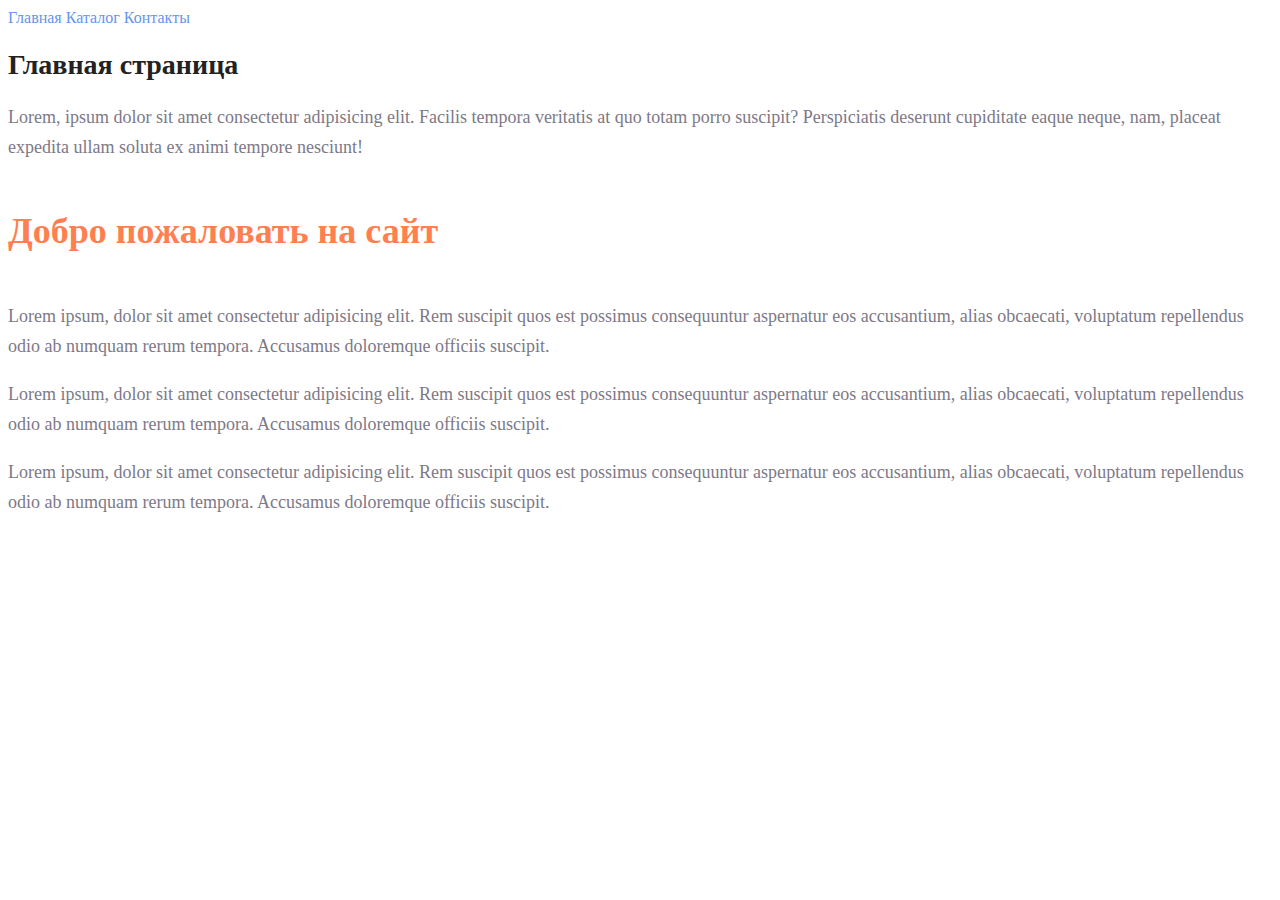
<file: sem1/index.html>
<!DOCTYPE html>
<html lang="ru">

<head>
    <meta charset="UTF-8">
    <meta http-equiv="X-UA-Compatible" content="IE=edge">
    <meta name="viewport" content="width=device-width, initial-scale=1.0">
    <title>Мой сайт</title>
    <link rel="stylesheet" href="style.css">
</head>

<body>
    <a class="menu__link" href="#">Главная</a>
    <a class="menu__link" href="catalog/catalog.html">Каталог</a>
    <a class="menu__link" href="#">Контакты</a>
    <h1 class="title">Главная страница</h1>
    <p class="main__text">Lorem, ipsum dolor sit amet consectetur adipisicing elit. Facilis tempora veritatis at quo totam porro suscipit?
        Perspiciatis deserunt cupiditate eaque neque, nam, placeat expedita ullam soluta ex animi tempore nesciunt!</p>
    <h2 class="subtitle">Добро пожаловать на сайт</h2>
    <p class="main__text">Lorem ipsum, dolor sit amet consectetur adipisicing elit. Rem suscipit quos est possimus consequuntur aspernatur
        eos accusantium, alias obcaecati, voluptatum repellendus odio ab numquam rerum tempora. Accusamus doloremque
        officiis suscipit.</p>
    <p class="main__text">Lorem ipsum, dolor sit amet consectetur adipisicing elit. Rem suscipit quos est possimus consequuntur aspernatur
        eos accusantium, alias obcaecati, voluptatum repellendus odio ab numquam rerum tempora. Accusamus doloremque
        officiis suscipit.</p>
    <p class="main__text">Lorem ipsum, dolor sit amet consectetur adipisicing elit. Rem suscipit quos est possimus consequuntur aspernatur
        eos accusantium, alias obcaecati, voluptatum repellendus odio ab numquam rerum tempora. Accusamus doloremque
        officiis suscipit.</p>
    
</body>

</html>
</file>
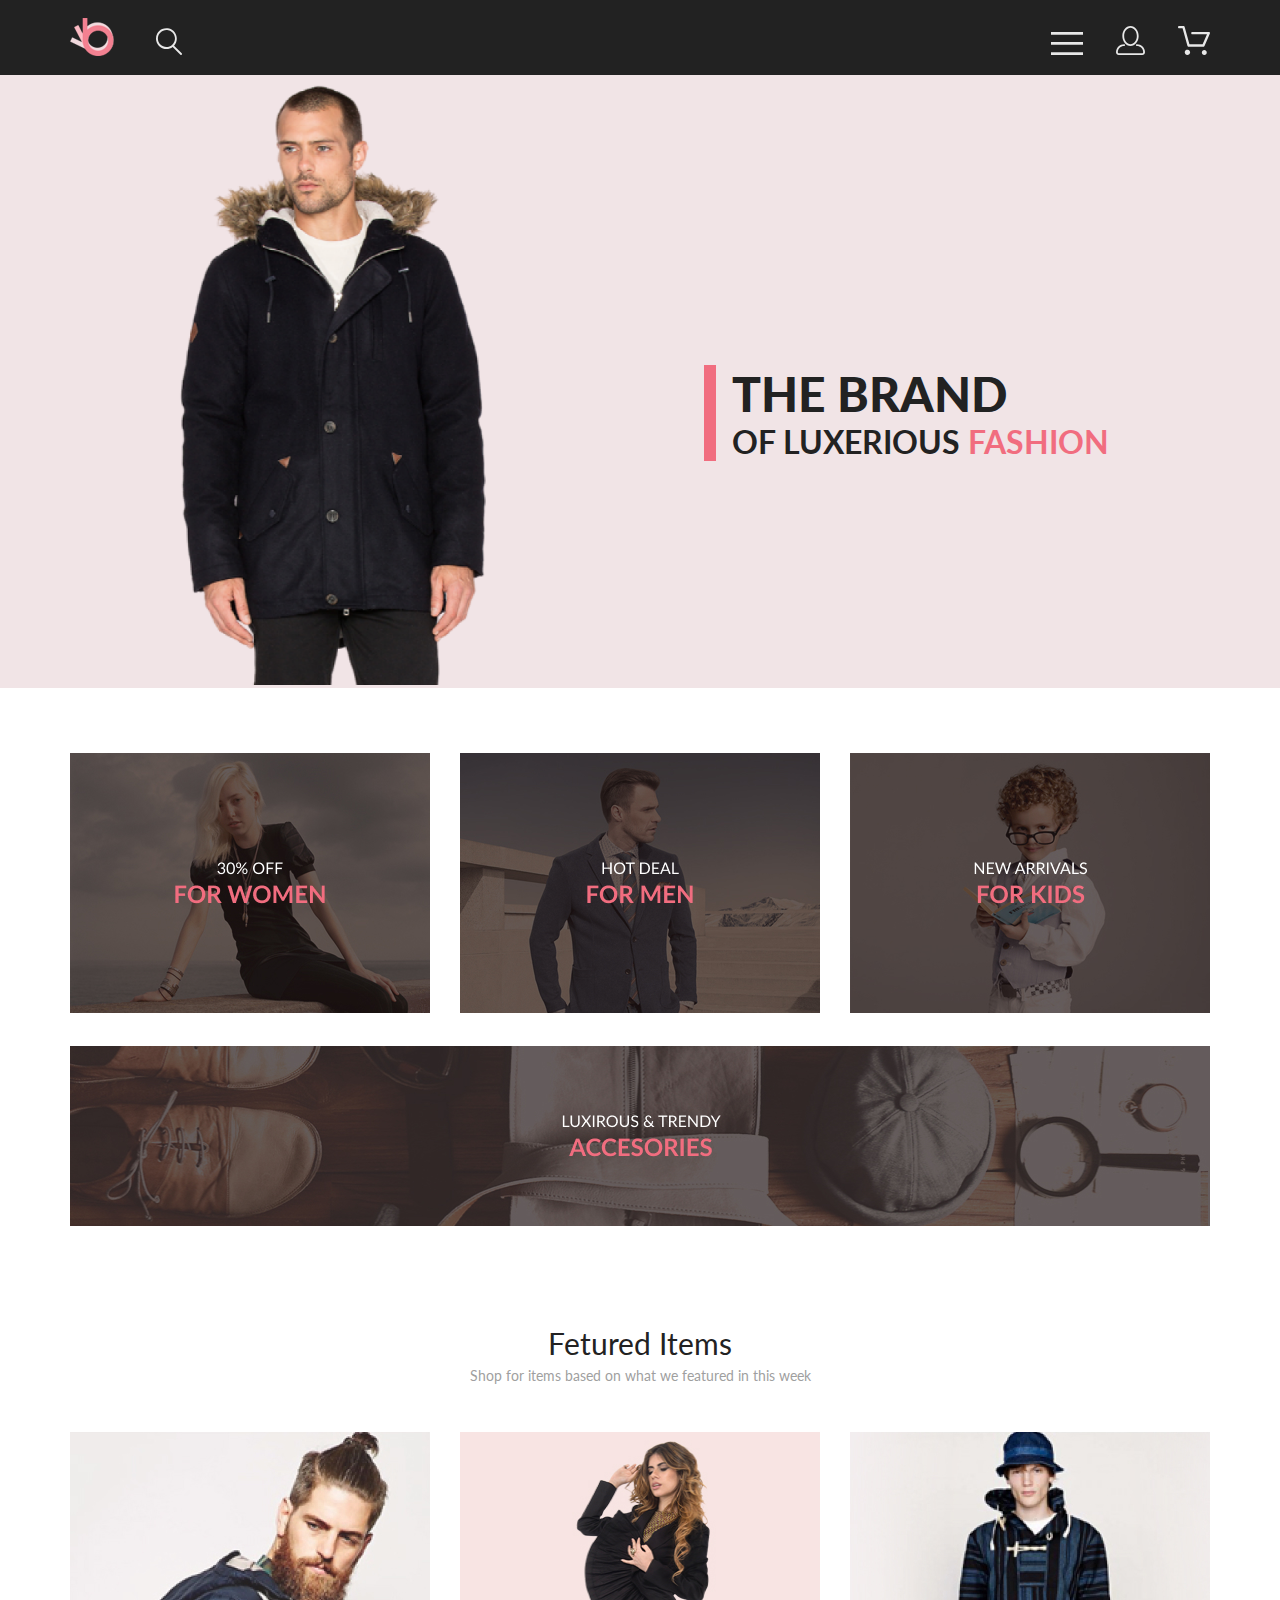
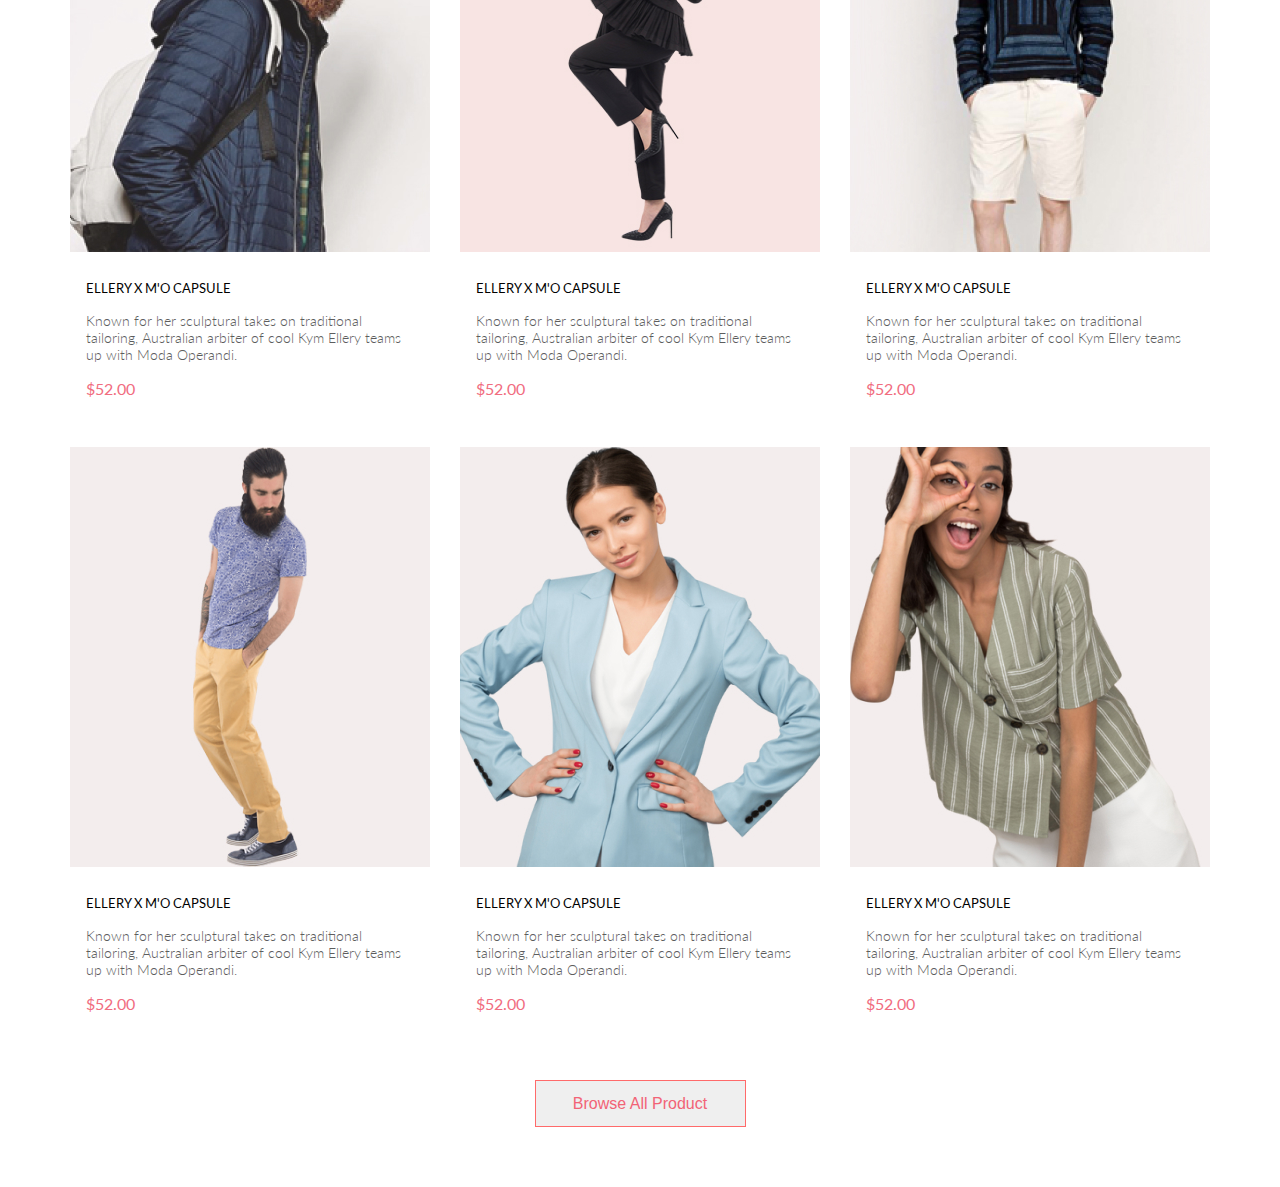
<file: sem11/index.html>
<!DOCTYPE html>
<html lang="en">

<head>
    <meta charset="UTF-8">
    <meta http-equiv="X-UA-Compatible" content="IE=edge">
    <meta name="viewport" content="width=device-width, initial-scale=1.0">
    <title>Brand shop</title>
    <link rel="preconnect" href="https://fonts.googleapis.com">
    <link rel="preconnect" href="https://fonts.gstatic.com" crossorigin>
    <link href="https://fonts.googleapis.com/css2?family=Lato:wght@300;400;700;900&display=swap" rel="stylesheet">
    <link rel="stylesheet" href="style.css">
</head>

<body>
    <div class="header central">
        <div class="header__logo">
            <img src="img/logo.svg" alt="logo">
            <img src="img/search.svg" alt="search">
        </div>
        <div class="header__nav">
            <img src="img/nav1.svg" alt="nav1">
            <img src="img/nav2.svg" alt="nav2">
            <img src="img/nav3.svg" alt="nav3">
        </div>
    </div>
    <div class="top-content">
        <div class="top-content__img">
            <img src="img/main.png" alt="main-photo">
        </div>
        <div class="top-content__title">
            <div class="top-content__title-text">
                <span class="title-bold">THE BRAND</span><br>
                OF LUXERIOUS <span class="title-pink">FASHION</span>
            </div>
        </div>
    </div>
    <div class="categories central">
        <div class="categories__item"><img src="img/1-for women.jpg" alt="women"></div>
        <div class="categories__item"><img src="img/2-for men.jpg" alt="men"></div>
        <div class="categories__item"><img src="img/3-for kids.jpg" alt="kids"></div>
        <div class="categories__item big-item"><img src="img/4-ACCESORIES.jpg" alt="accecories"></div>
    </div>
    <div class="goods central">
        <div class="goods__title">
            <h1 class="goods__title-h1">Fetured Items</h1>
            <p class="goods__title-text">Shop for items based on what we featured in this week</p>
        </div>
        <div class="goods__cards">
            <div class="goods_cards-item">
                <img src="img/card1.jpg" alt="card1">
                <h3 class="goods__cards-item-title">ELLERY X M'O CAPSULE</h3>
                <p class="goods__cards-item-text">Known for her sculptural takes on traditional tailoring, Australian
                    arbiter of cool Kym Ellery teams up with Moda Operandi.</p>
                <p class="goods__cards-item-price">$52.00</p>
            </div>
            <div class="goods_cards-item">
                <img src="img/card2.jpg" alt="card2">
                <h3 class="goods__cards-item-title">ELLERY X M'O CAPSULE</h3>
                <p class="goods__cards-item-text">Known for her sculptural takes on traditional tailoring, Australian
                    arbiter of cool Kym Ellery teams up with Moda Operandi.</p>
                <p class="goods__cards-item-price">$52.00</p>
            </div>
            <div class="goods_cards-item">
                <img src="img/card3.jpg" alt="card3">
                <h3 class="goods__cards-item-title">ELLERY X M'O CAPSULE</h3>
                <p class="goods__cards-item-text">Known for her sculptural takes on traditional tailoring, Australian
                    arbiter of cool Kym Ellery teams up with Moda Operandi.</p>
                <p class="goods__cards-item-price">$52.00</p>
            </div>
            <div class="goods_cards-item">
                <img src="img/card4.jpg" alt="card4">
                <h3 class="goods__cards-item-title">ELLERY X M'O CAPSULE</h3>
                <p class="goods__cards-item-text">Known for her sculptural takes on traditional tailoring, Australian
                    arbiter of cool Kym Ellery teams up with Moda Operandi.</p>
                <p class="goods__cards-item-price">$52.00</p>
            </div>
            <div class="goods_cards-item">
                <img src="img/card5.jpg" alt="card5">
                <h3 class="goods__cards-item-title">ELLERY X M'O CAPSULE</h3>
                <p class="goods__cards-item-text">Known for her sculptural takes on traditional tailoring, Australian
                    arbiter of cool Kym Ellery teams up with Moda Operandi.</p>
                <p class="goods__cards-item-price">$52.00</p>
            </div>
            <div class="goods_cards-item">
                <img src="img/card6.jpg" alt="card6">
                <h3 class="goods__cards-item-title">ELLERY X M'O CAPSULE</h3>
                <p class="goods__cards-item-text">Known for her sculptural takes on traditional tailoring, Australian
                    arbiter of cool Kym Ellery teams up with Moda Operandi.</p>
                <p class="goods__cards-item-price">$52.00</p>
            </div>
        </div>
        <div class="btn">
            <button class="goods__btn">Browse All Product</button>
        </div>
    </div>
</body>

</html>
</file>
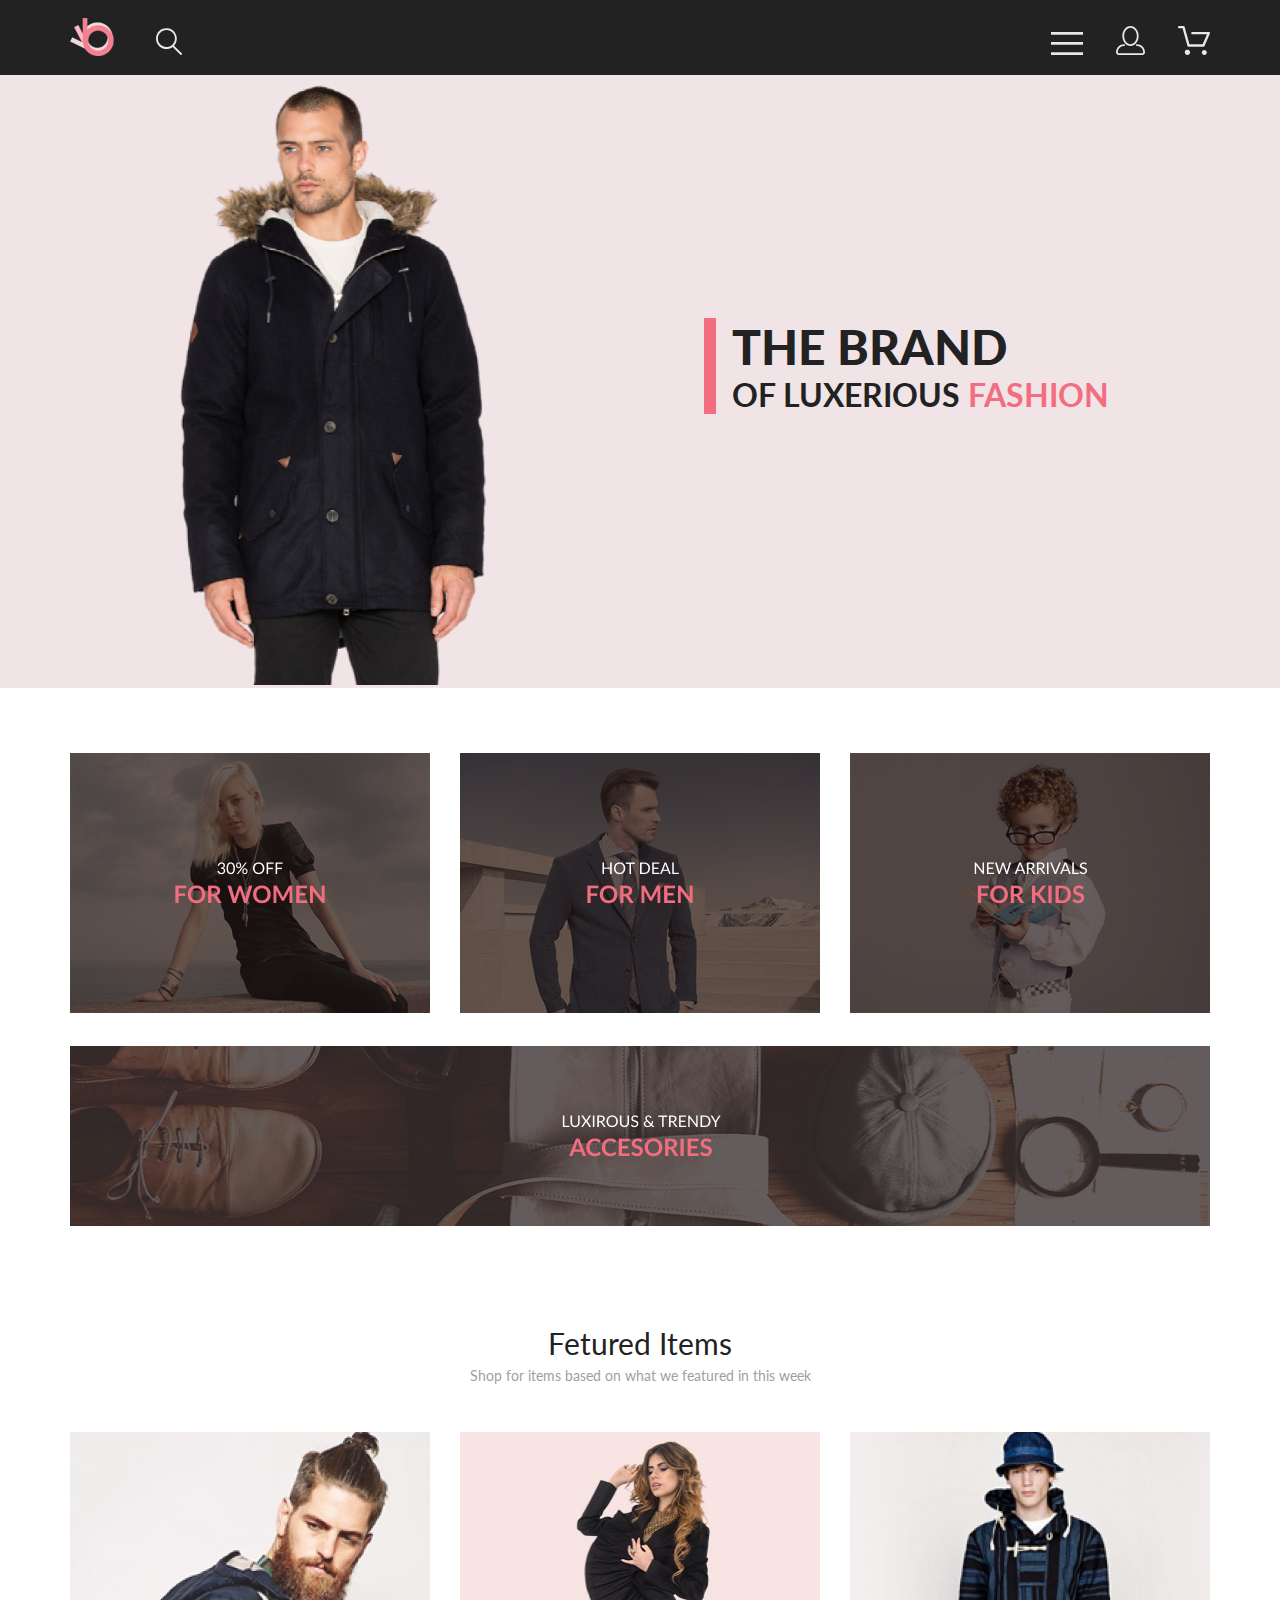
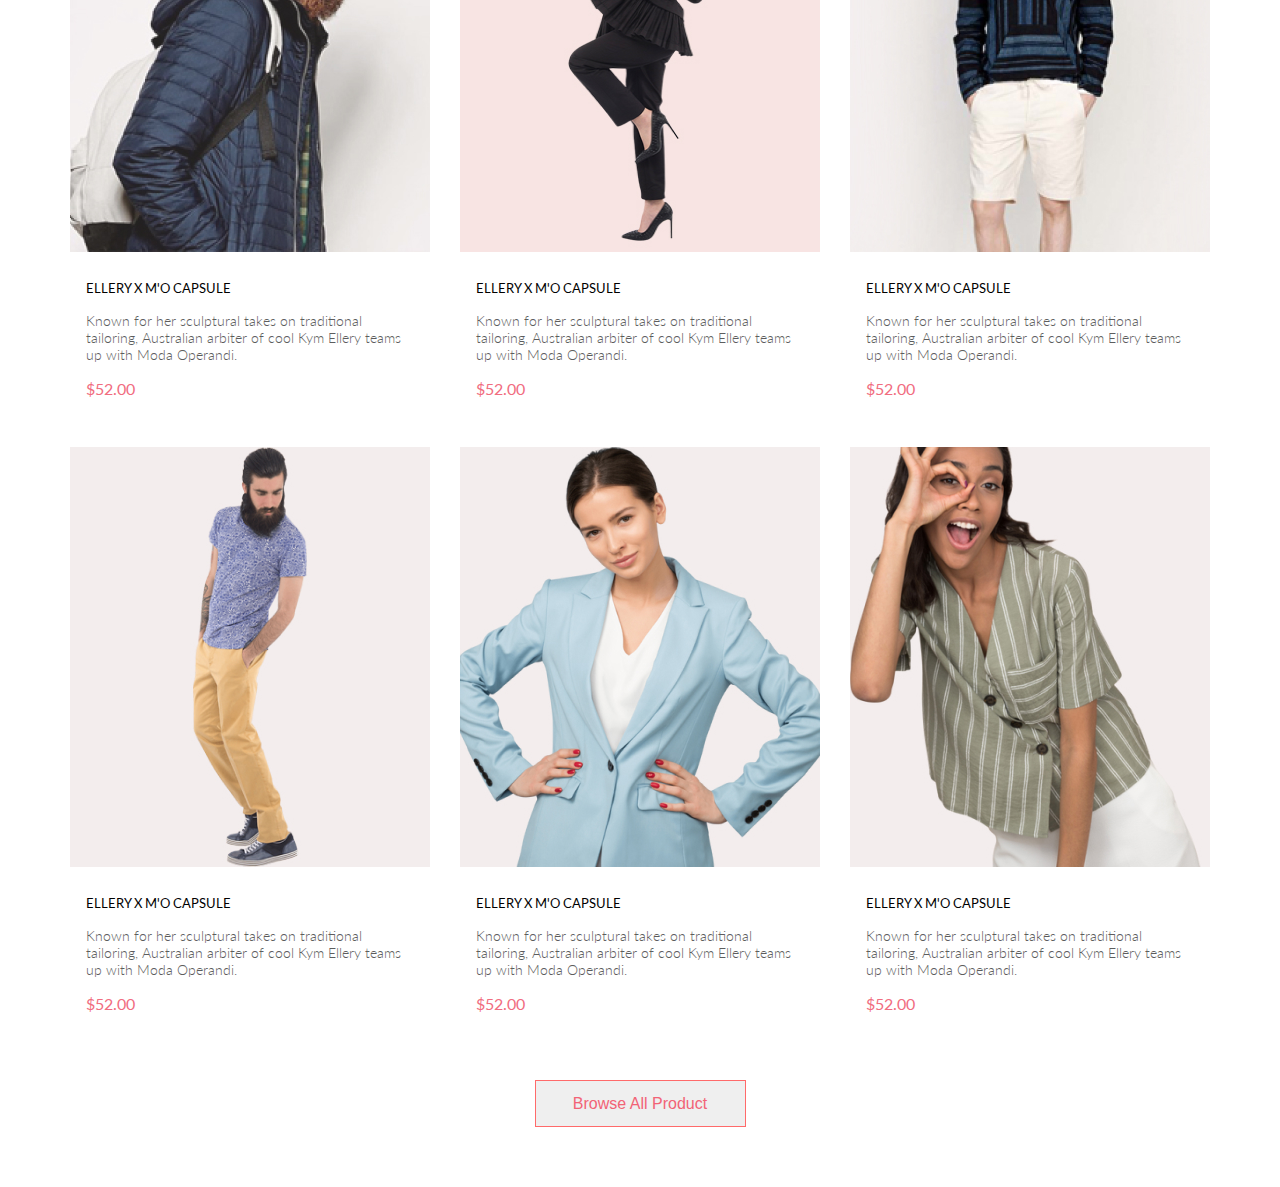
<file: sem14/index.html>
<!DOCTYPE html>
<html lang="en">

<head>
    <meta charset="UTF-8">
    <meta http-equiv="X-UA-Compatible" content="IE=edge">
    <meta name="viewport" content="width=device-width, initial-scale=1.0">
    <title>Brand shop</title>
    <link rel="preconnect" href="https://fonts.googleapis.com">
    <link rel="preconnect" href="https://fonts.gstatic.com" crossorigin>
    <link href="https://fonts.googleapis.com/css2?family=Lato:wght@300;400;700;900&display=swap" rel="stylesheet">
    <link rel="stylesheet" href="style.css">
</head>

<body>
    <div class="header central">
        <div class="header__logo">
            <img src="img/logo.svg" alt="logo">
            <img src="img/search.svg" alt="search">
        </div>
        <div class="header__nav">
            <img src="img/nav1.svg" alt="nav1">
            <img class="hide" src="img/nav2.svg" alt="nav2">
            <img class="hide" src="img/nav3.svg" alt="nav3">
        </div>
    </div>
    <div class="top-content">
        <div class="top-content__img">
            <img src="img/main.png" alt="main-photo">
        </div>
        <div class="top-content__title">
            <div class="top-content__title-text">
                <span class="title-bold">THE BRAND</span><br>
                OF LUXERIOUS <span class="title-pink">FASHION</span>
            </div>
        </div>
    </div>
    <div class="categories central">
        <div class="categories__item"><img src="img/1-for women.jpg" alt="women"></div>
        <div class="categories__item"><img src="img/2-for men.jpg" alt="men"></div>
        <div class="categories__item"><img src="img/3-for kids.jpg" alt="kids"></div>
        <div class="categories__item big-item"><img src="img/4-ACCESORIES.jpg" alt="accecories"></div>
    </div>
    <div class="goods central">
        <div class="goods__title">
            <h1 class="goods__title-h1">Fetured Items</h1>
            <p class="goods__title-text">Shop for items based on what we featured in this week</p>
        </div>
        <div class="goods__cards">
            <div class="goods_cards-item">
                <img src="img/card1.jpg" alt="card1">
                <h3 class="goods__cards-item-title">ELLERY X M'O CAPSULE</h3>
                <p class="goods__cards-item-text">Known for her sculptural takes on traditional tailoring, Australian
                    arbiter of cool Kym Ellery teams up with Moda Operandi.</p>
                <p class="goods__cards-item-price">$52.00</p>
            </div>
            <div class="goods_cards-item">
                <img src="img/card2.jpg" alt="card2">
                <h3 class="goods__cards-item-title">ELLERY X M'O CAPSULE</h3>
                <p class="goods__cards-item-text">Known for her sculptural takes on traditional tailoring, Australian
                    arbiter of cool Kym Ellery teams up with Moda Operandi.</p>
                <p class="goods__cards-item-price">$52.00</p>
            </div>
            <div class="goods_cards-item">
                <img src="img/card3.jpg" alt="card3">
                <h3 class="goods__cards-item-title">ELLERY X M'O CAPSULE</h3>
                <p class="goods__cards-item-text">Known for her sculptural takes on traditional tailoring, Australian
                    arbiter of cool Kym Ellery teams up with Moda Operandi.</p>
                <p class="goods__cards-item-price">$52.00</p>
            </div>
            <div class="goods_cards-item">
                <img src="img/card4.jpg" alt="card4">
                <h3 class="goods__cards-item-title">ELLERY X M'O CAPSULE</h3>
                <p class="goods__cards-item-text">Known for her sculptural takes on traditional tailoring, Australian
                    arbiter of cool Kym Ellery teams up with Moda Operandi.</p>
                <p class="goods__cards-item-price">$52.00</p>
            </div>
            <div class="goods_cards-item">
                <img src="img/card5.jpg" alt="card5">
                <h3 class="goods__cards-item-title">ELLERY X M'O CAPSULE</h3>
                <p class="goods__cards-item-text">Known for her sculptural takes on traditional tailoring, Australian
                    arbiter of cool Kym Ellery teams up with Moda Operandi.</p>
                <p class="goods__cards-item-price">$52.00</p>
            </div>
            <div class="goods_cards-item">
                <img src="img/card6.jpg" alt="card6">
                <h3 class="goods__cards-item-title">ELLERY X M'O CAPSULE</h3>
                <p class="goods__cards-item-text">Known for her sculptural takes on traditional tailoring, Australian
                    arbiter of cool Kym Ellery teams up with Moda Operandi.</p>
                <p class="goods__cards-item-price">$52.00</p>
            </div>
        </div>
        <div class="btn">
            <button class="goods__btn">Browse All Product</button>
        </div>
    </div>
</body>

</html>
</file>
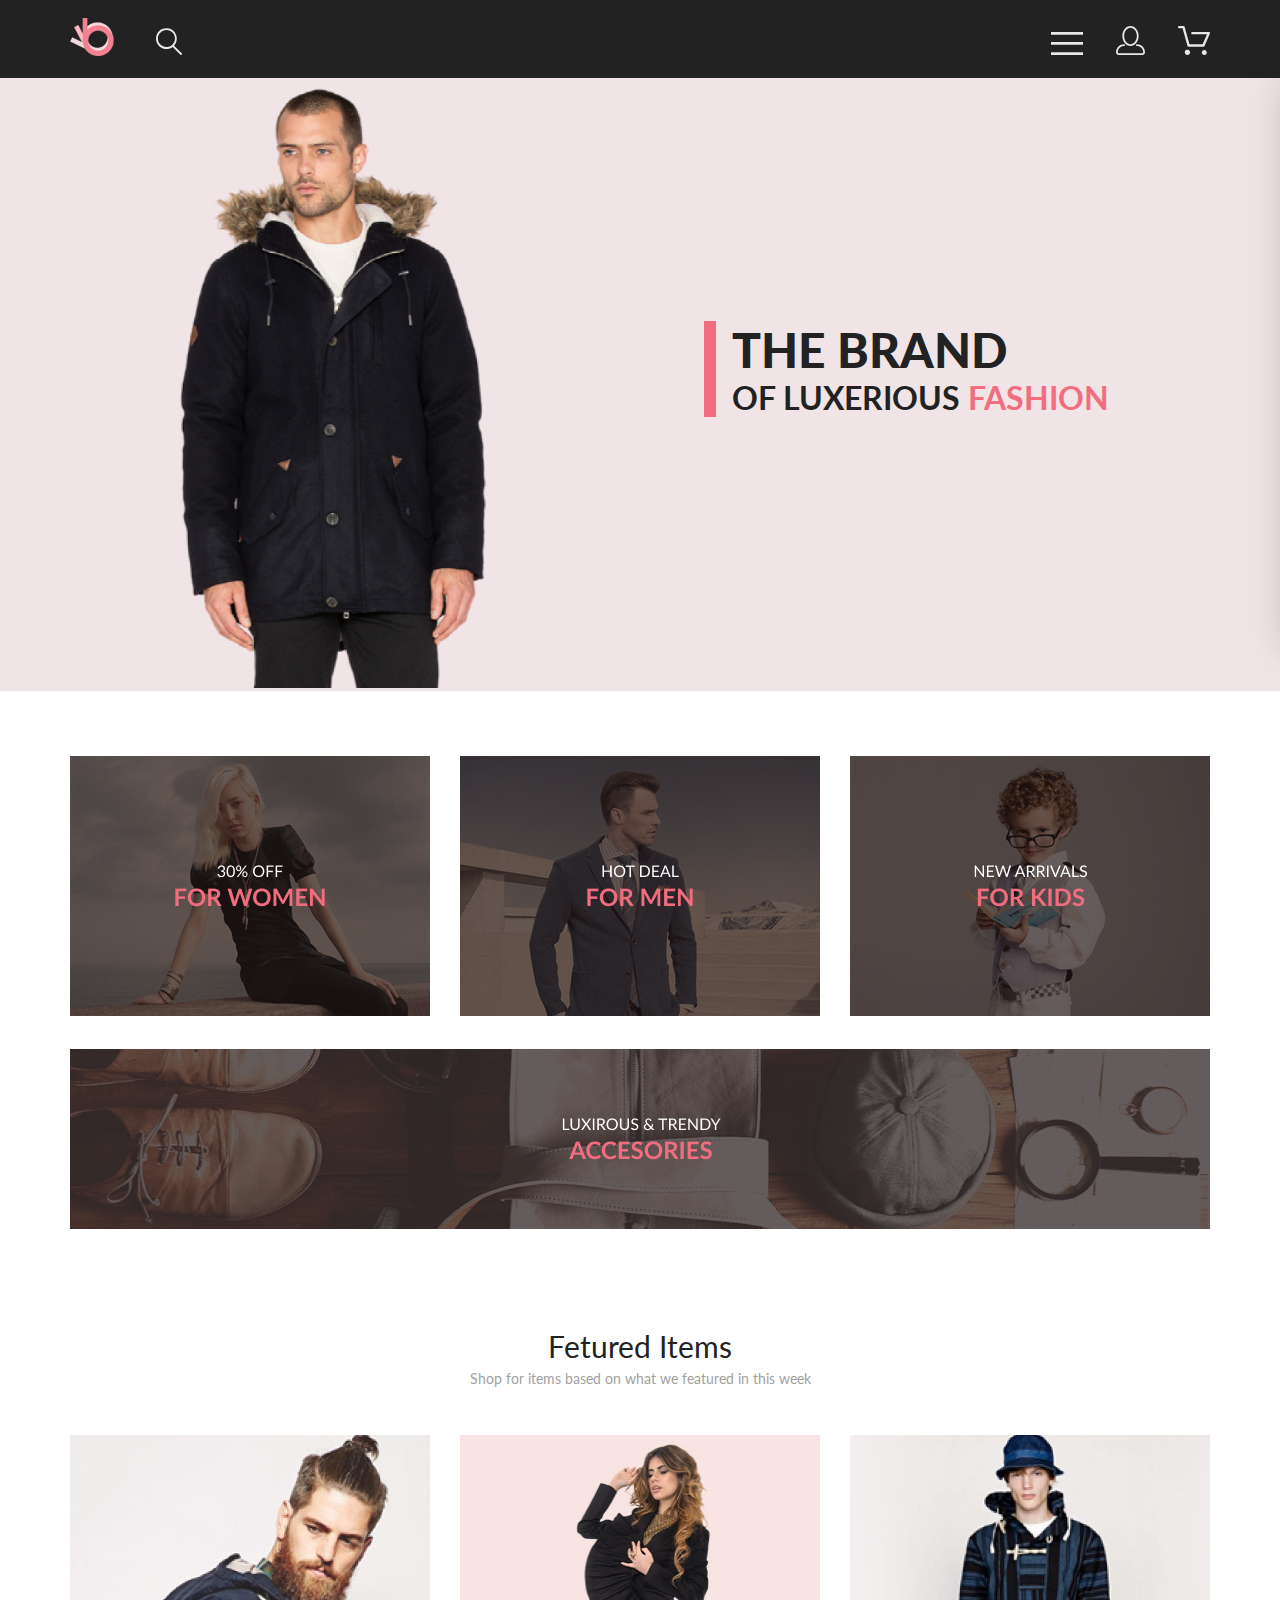
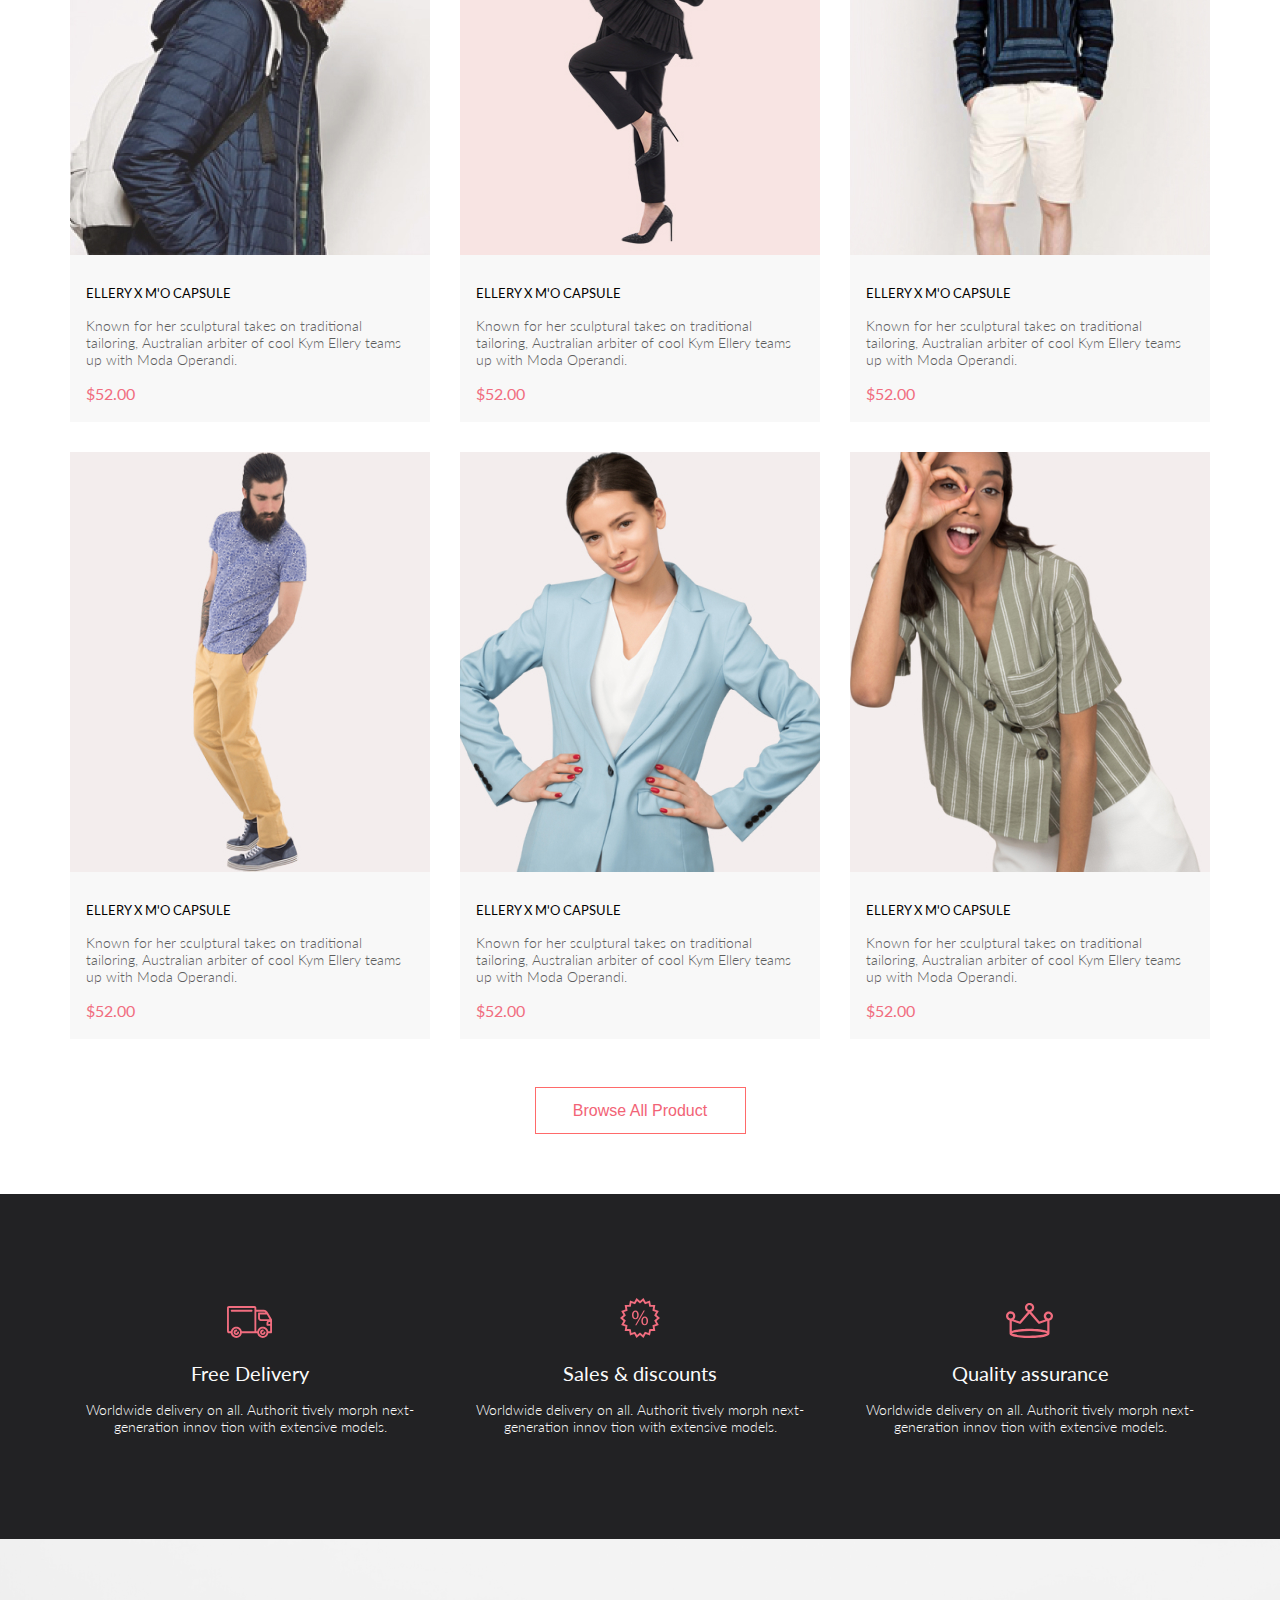
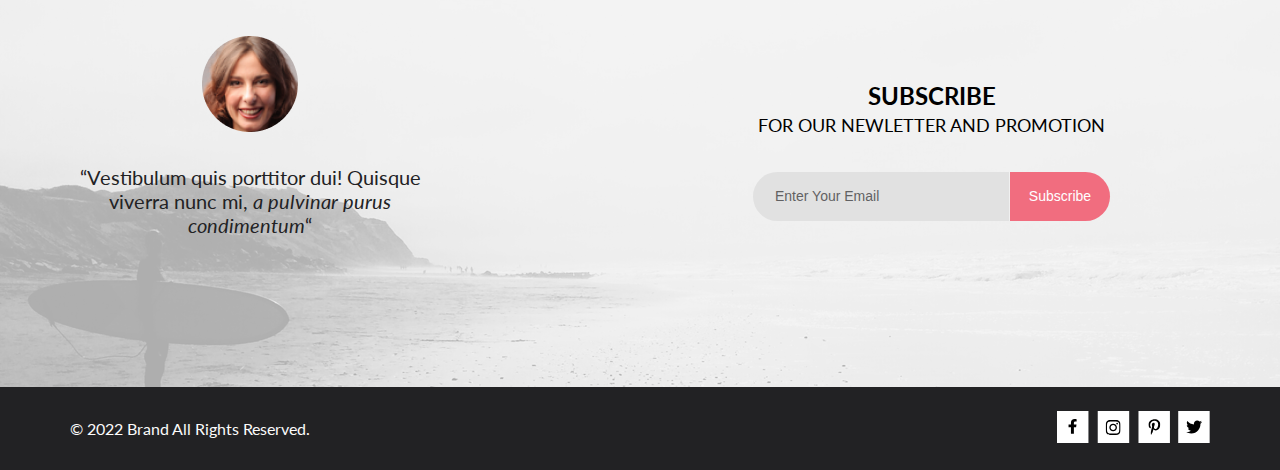
<file: sem16/index.html>
<!DOCTYPE html>
<html lang="en">

<head>
    <meta charset="UTF-8">
    <meta http-equiv="X-UA-Compatible" content="IE=edge">
    <meta name="viewport" content="width=device-width, initial-scale=1.0">
    <title>Brand shop</title>
    <link rel="preconnect" href="https://fonts.googleapis.com">
    <link rel="preconnect" href="https://fonts.gstatic.com" crossorigin>
    <link href="https://fonts.googleapis.com/css2?family=Lato:wght@300;400;700;900&display=swap" rel="stylesheet">
    <link rel="stylesheet" href="style.css">
</head>

<body>
    <div class="header central">
        <div class="header__logo">
            <a href="#"><img src="img/logo.svg" alt="logo"></a>
            <a href="#"><img src="img/search.svg" alt="search"></a>
        </div>
        <div class="header__nav">
            <label for="header__check">
                <img src="img/nav1.svg" alt="nav1">
            </label>
            <a href="#"><img class="hide" src="img/nav2.svg" alt="nav2"></a>
            <a href="#"><img class="hide" src="img/nav3.svg" alt="nav3"></a>
        </div>
        <input class="header__checkbox" type="checkbox" id="header__check">
        <div class="mobile-menu">
            <h3 class="mobile-menu__heading">MENU</h3>
            <div class="mobile-menu__box">
                <div class="mobile-menu__item">
                    <a href="catalog.html" class="mobile-menu__title">MAN</a>
                    <ul class="mobile-menu__list">
                        <li><a class="mobile-menu__link" href="#">Accessories</a></li>
                        <li><a class="mobile-menu__link" href="#">Bags</a></li>
                        <li><a class="mobile-menu__link" href="#">Denim</a></li>
                        <li><a class="mobile-menu__link" href="#">T-Shirts</a></li>
                    </ul>
                </div>
                <div class="mobile-menu__item">
                    <a href="catalog.html" class="mobile-menu__title">WOMAN</a>
                    <ul class="mobile-menu__list">
                        <li><a class="mobile-menu__link" href="">Accessories</a></li>
                        <li><a class="mobile-menu__link" href="">Bags</a></li>
                        <li><a class="mobile-menu__link" href="">Denim</a></li>
                        <li><a class="mobile-menu__link" href="">T-Shirts</a></li>
                    </ul>
                </div>
                <div class="mobile-menu__item">
                    <a href="catalog.html" class="mobile-menu__title">KIDS</a>
                    <ul class="mobile-menu__list">
                        <li><a class="mobile-menu__link" href="">Accessories</a></li>
                        <li><a class="mobile-menu__link" href="">Bags</a></li>
                        <li><a class="mobile-menu__link" href="">Denim</a></li>
                        <li><a class="mobile-menu__link" href="">T-Shirts</a></li>
                    </ul>
                </div>
            </div>
        </div>
    </div>
    <div class="top-content">
        <div class="top-content__img">
            <img src="img/main.png" alt="main-photo">
        </div>
        <div class="top-content__title">
            <div class="top-content__title-text">
                <span class="title-bold">THE BRAND</span><br>
                OF LUXERIOUS <span class="title-pink">FASHION</span>
            </div>
        </div>
    </div>
    <div class="categories central">
        <div class="categories__item"><img src="img/1-for women.jpg" alt="women"></div>
        <div class="categories__item"><img src="img/2-for men.jpg" alt="men"></div>
        <div class="categories__item"><img src="img/3-for kids.jpg" alt="kids"></div>
        <div class="categories__item big-item"><img src="img/4-ACCESORIES.jpg" alt="accecories"></div>
    </div>
    <div class="goods central">
        <div class="goods__title">
            <h1 class="goods__title-h1">Fetured Items</h1>
            <p class="goods__title-text">Shop for items based on what we featured in this week</p>
        </div>
        <div class="goods__cards">
            <div class="goods_cards-item">
                <a class="goods_cards-item-img" href="#">
                    <img src="img/card1.jpg" alt="card1">
                    <span class="mask">
                        <button class="mask-btn"><svg width="27" height="25" viewBox="0 0 27 25" fill="none"
                                xmlns="http://www.w3.org/2000/svg">
                                <path
                                    d="M21.8765 22.2662C21.9215 22.2549 21.9428 22.2339 21.9605 22.2129C21.9683 22.2037 21.9761 22.1946 21.9839 22.1855C22.0204 22.1438 22.0237 22.0553 22.0229 22.0105C22.0097 21.9044 21.9189 21.8315 21.8417 21.8315C21.838 21.8315 21.8341 21.8317 21.8317 21.8318C21.7536 21.8372 21.6658 21.9409 21.6724 22.0625C21.6818 22.1793 21.7679 22.2662 21.8397 22.2662H21.8765ZM8.22003 22.2599C8.31921 22.2599 8.39984 22.1655 8.39984 22.0496C8.39984 21.9341 8.31921 21.8401 8.22003 21.8401C8.12091 21.8401 8.04022 21.9341 8.04022 22.0496C8.04022 22.1655 8.12091 22.2599 8.22003 22.2599ZM21.9999 24.2662C21.9522 24.2662 21.8883 24.2662 21.8397 24.2662C20.7021 24.2662 19.7571 23.3545 19.677 22.198C19.5969 20.9929 20.4942 19.9183 21.6957 19.8364C21.7446 19.8331 21.7933 19.8315 21.8417 19.8315C22.9804 19.8315 23.9418 20.7324 24.0195 21.8884C24.051 22.4915 23.8746 23.0612 23.4903 23.5012C23.106 23.9575 22.5768 24.2177 21.9999 24.2662ZM8.22003 24.2599C7.01581 24.2599 6.04022 23.2709 6.04022 22.0496C6.04022 20.8291 7.01581 19.8401 8.22003 19.8401C9.42419 19.8401 10.3998 20.8291 10.3998 22.0496C10.3998 23.2709 9.42419 24.2599 8.22003 24.2599ZM21.1989 17.3938H9.13354C8.70062 17.3938 8.31635 17.1005 8.2038 16.6775L4.27802 2.24768H1.52222C0.993896 2.24768 0.561035 1.80859 0.561035 1.27039C0.561035 0.733032 0.993896 0.292969 1.52222 0.292969H4.99982C5.43182 0.292969 5.8161 0.586304 5.92859 1.01025L9.85443 15.4391H20.5581L24.1149 7.13379H12.2583C11.7291 7.13379 11.2962 6.69373 11.2962 6.15649C11.2962 5.61914 11.7291 5.17908 12.2583 5.17908H25.5891C25.9095 5.17908 26.2146 5.34192 26.3901 5.61914C26.5665 5.89539 26.5989 6.23743 26.4702 6.547L22.08 16.807C21.9198 17.1653 21.5832 17.3938 21.1989 17.3938Z"
                                    fill="white" />
                            </svg>
                            Add to Cart</button>
                    </span>
                </a>
                <div class="goods_cards-item-content">
                    <a href="#" class="goods__cards-item-title">ELLERY X M'O CAPSULE</a>
                    <p class="goods__cards-item-text">Known for her sculptural takes on traditional tailoring,
                        Australian
                        arbiter of cool Kym Ellery teams up with Moda Operandi.</p>
                    <p class="goods__cards-item-price">$52.00</p>
                </div>
            </div>
            <div class="goods_cards-item">
                <a class="goods_cards-item-img" href="#">
                    <img src="img/card2.jpg" alt="card2">
                    <span class="mask">
                        <button class="mask-btn"><svg width="27" height="25" viewBox="0 0 27 25" fill="none"
                                xmlns="http://www.w3.org/2000/svg">
                                <path
                                    d="M21.8765 22.2662C21.9215 22.2549 21.9428 22.2339 21.9605 22.2129C21.9683 22.2037 21.9761 22.1946 21.9839 22.1855C22.0204 22.1438 22.0237 22.0553 22.0229 22.0105C22.0097 21.9044 21.9189 21.8315 21.8417 21.8315C21.838 21.8315 21.8341 21.8317 21.8317 21.8318C21.7536 21.8372 21.6658 21.9409 21.6724 22.0625C21.6818 22.1793 21.7679 22.2662 21.8397 22.2662H21.8765ZM8.22003 22.2599C8.31921 22.2599 8.39984 22.1655 8.39984 22.0496C8.39984 21.9341 8.31921 21.8401 8.22003 21.8401C8.12091 21.8401 8.04022 21.9341 8.04022 22.0496C8.04022 22.1655 8.12091 22.2599 8.22003 22.2599ZM21.9999 24.2662C21.9522 24.2662 21.8883 24.2662 21.8397 24.2662C20.7021 24.2662 19.7571 23.3545 19.677 22.198C19.5969 20.9929 20.4942 19.9183 21.6957 19.8364C21.7446 19.8331 21.7933 19.8315 21.8417 19.8315C22.9804 19.8315 23.9418 20.7324 24.0195 21.8884C24.051 22.4915 23.8746 23.0612 23.4903 23.5012C23.106 23.9575 22.5768 24.2177 21.9999 24.2662ZM8.22003 24.2599C7.01581 24.2599 6.04022 23.2709 6.04022 22.0496C6.04022 20.8291 7.01581 19.8401 8.22003 19.8401C9.42419 19.8401 10.3998 20.8291 10.3998 22.0496C10.3998 23.2709 9.42419 24.2599 8.22003 24.2599ZM21.1989 17.3938H9.13354C8.70062 17.3938 8.31635 17.1005 8.2038 16.6775L4.27802 2.24768H1.52222C0.993896 2.24768 0.561035 1.80859 0.561035 1.27039C0.561035 0.733032 0.993896 0.292969 1.52222 0.292969H4.99982C5.43182 0.292969 5.8161 0.586304 5.92859 1.01025L9.85443 15.4391H20.5581L24.1149 7.13379H12.2583C11.7291 7.13379 11.2962 6.69373 11.2962 6.15649C11.2962 5.61914 11.7291 5.17908 12.2583 5.17908H25.5891C25.9095 5.17908 26.2146 5.34192 26.3901 5.61914C26.5665 5.89539 26.5989 6.23743 26.4702 6.547L22.08 16.807C21.9198 17.1653 21.5832 17.3938 21.1989 17.3938Z"
                                    fill="white" />
                            </svg>
                            Add to Cart</button>
                    </span>
                </a>
                <div class="goods_cards-item-content">
                    <a href="#" class="goods__cards-item-title">ELLERY X M'O CAPSULE</a>
                    <p class="goods__cards-item-text">Known for her sculptural takes on traditional tailoring,
                        Australian
                        arbiter of cool Kym Ellery teams up with Moda Operandi.</p>
                    <p class="goods__cards-item-price">$52.00</p>
                </div>
            </div>
            <div class="goods_cards-item">
                <a class="goods_cards-item-img" href="#">
                    <img src="img/card3.jpg" alt="card3">
                    <span class="mask">
                        <button class="mask-btn"><svg width="27" height="25" viewBox="0 0 27 25" fill="none"
                                xmlns="http://www.w3.org/2000/svg">
                                <path
                                    d="M21.8765 22.2662C21.9215 22.2549 21.9428 22.2339 21.9605 22.2129C21.9683 22.2037 21.9761 22.1946 21.9839 22.1855C22.0204 22.1438 22.0237 22.0553 22.0229 22.0105C22.0097 21.9044 21.9189 21.8315 21.8417 21.8315C21.838 21.8315 21.8341 21.8317 21.8317 21.8318C21.7536 21.8372 21.6658 21.9409 21.6724 22.0625C21.6818 22.1793 21.7679 22.2662 21.8397 22.2662H21.8765ZM8.22003 22.2599C8.31921 22.2599 8.39984 22.1655 8.39984 22.0496C8.39984 21.9341 8.31921 21.8401 8.22003 21.8401C8.12091 21.8401 8.04022 21.9341 8.04022 22.0496C8.04022 22.1655 8.12091 22.2599 8.22003 22.2599ZM21.9999 24.2662C21.9522 24.2662 21.8883 24.2662 21.8397 24.2662C20.7021 24.2662 19.7571 23.3545 19.677 22.198C19.5969 20.9929 20.4942 19.9183 21.6957 19.8364C21.7446 19.8331 21.7933 19.8315 21.8417 19.8315C22.9804 19.8315 23.9418 20.7324 24.0195 21.8884C24.051 22.4915 23.8746 23.0612 23.4903 23.5012C23.106 23.9575 22.5768 24.2177 21.9999 24.2662ZM8.22003 24.2599C7.01581 24.2599 6.04022 23.2709 6.04022 22.0496C6.04022 20.8291 7.01581 19.8401 8.22003 19.8401C9.42419 19.8401 10.3998 20.8291 10.3998 22.0496C10.3998 23.2709 9.42419 24.2599 8.22003 24.2599ZM21.1989 17.3938H9.13354C8.70062 17.3938 8.31635 17.1005 8.2038 16.6775L4.27802 2.24768H1.52222C0.993896 2.24768 0.561035 1.80859 0.561035 1.27039C0.561035 0.733032 0.993896 0.292969 1.52222 0.292969H4.99982C5.43182 0.292969 5.8161 0.586304 5.92859 1.01025L9.85443 15.4391H20.5581L24.1149 7.13379H12.2583C11.7291 7.13379 11.2962 6.69373 11.2962 6.15649C11.2962 5.61914 11.7291 5.17908 12.2583 5.17908H25.5891C25.9095 5.17908 26.2146 5.34192 26.3901 5.61914C26.5665 5.89539 26.5989 6.23743 26.4702 6.547L22.08 16.807C21.9198 17.1653 21.5832 17.3938 21.1989 17.3938Z"
                                    fill="white" />
                            </svg>
                            Add to Cart</button>
                    </span>
                </a>
                <div class="goods_cards-item-content">
                    <a href="#" class="goods__cards-item-title">ELLERY X M'O CAPSULE</a>
                    <p class="goods__cards-item-text">Known for her sculptural takes on traditional tailoring,
                        Australian
                        arbiter of cool Kym Ellery teams up with Moda Operandi.</p>
                    <p class="goods__cards-item-price">$52.00</p>
                </div>
            </div>
            <div class="goods_cards-item">
                <a class="goods_cards-item-img" href="#">
                    <img src="img/card4.jpg" alt="card4">
                    <span class="mask">
                        <button class="mask-btn"><svg width="27" height="25" viewBox="0 0 27 25" fill="none"
                                xmlns="http://www.w3.org/2000/svg">
                                <path
                                    d="M21.8765 22.2662C21.9215 22.2549 21.9428 22.2339 21.9605 22.2129C21.9683 22.2037 21.9761 22.1946 21.9839 22.1855C22.0204 22.1438 22.0237 22.0553 22.0229 22.0105C22.0097 21.9044 21.9189 21.8315 21.8417 21.8315C21.838 21.8315 21.8341 21.8317 21.8317 21.8318C21.7536 21.8372 21.6658 21.9409 21.6724 22.0625C21.6818 22.1793 21.7679 22.2662 21.8397 22.2662H21.8765ZM8.22003 22.2599C8.31921 22.2599 8.39984 22.1655 8.39984 22.0496C8.39984 21.9341 8.31921 21.8401 8.22003 21.8401C8.12091 21.8401 8.04022 21.9341 8.04022 22.0496C8.04022 22.1655 8.12091 22.2599 8.22003 22.2599ZM21.9999 24.2662C21.9522 24.2662 21.8883 24.2662 21.8397 24.2662C20.7021 24.2662 19.7571 23.3545 19.677 22.198C19.5969 20.9929 20.4942 19.9183 21.6957 19.8364C21.7446 19.8331 21.7933 19.8315 21.8417 19.8315C22.9804 19.8315 23.9418 20.7324 24.0195 21.8884C24.051 22.4915 23.8746 23.0612 23.4903 23.5012C23.106 23.9575 22.5768 24.2177 21.9999 24.2662ZM8.22003 24.2599C7.01581 24.2599 6.04022 23.2709 6.04022 22.0496C6.04022 20.8291 7.01581 19.8401 8.22003 19.8401C9.42419 19.8401 10.3998 20.8291 10.3998 22.0496C10.3998 23.2709 9.42419 24.2599 8.22003 24.2599ZM21.1989 17.3938H9.13354C8.70062 17.3938 8.31635 17.1005 8.2038 16.6775L4.27802 2.24768H1.52222C0.993896 2.24768 0.561035 1.80859 0.561035 1.27039C0.561035 0.733032 0.993896 0.292969 1.52222 0.292969H4.99982C5.43182 0.292969 5.8161 0.586304 5.92859 1.01025L9.85443 15.4391H20.5581L24.1149 7.13379H12.2583C11.7291 7.13379 11.2962 6.69373 11.2962 6.15649C11.2962 5.61914 11.7291 5.17908 12.2583 5.17908H25.5891C25.9095 5.17908 26.2146 5.34192 26.3901 5.61914C26.5665 5.89539 26.5989 6.23743 26.4702 6.547L22.08 16.807C21.9198 17.1653 21.5832 17.3938 21.1989 17.3938Z"
                                    fill="white" />
                            </svg>
                            Add to Cart</button>
                    </span>
                </a>
                <div class="goods_cards-item-content">
                    <a href="#" class="goods__cards-item-title">ELLERY X M'O CAPSULE</a>
                    <p class="goods__cards-item-text">Known for her sculptural takes on traditional tailoring,
                        Australian
                        arbiter of cool Kym Ellery teams up with Moda Operandi.</p>
                    <p class="goods__cards-item-price">$52.00</p>
                </div>
            </div>
            <div class="goods_cards-item">
                <a class="goods_cards-item-img" href="#">
                    <img src="img/card5.jpg" alt="card5">
                    <span class="mask">
                        <button class="mask-btn"><svg width="27" height="25" viewBox="0 0 27 25" fill="none"
                                xmlns="http://www.w3.org/2000/svg">
                                <path
                                    d="M21.8765 22.2662C21.9215 22.2549 21.9428 22.2339 21.9605 22.2129C21.9683 22.2037 21.9761 22.1946 21.9839 22.1855C22.0204 22.1438 22.0237 22.0553 22.0229 22.0105C22.0097 21.9044 21.9189 21.8315 21.8417 21.8315C21.838 21.8315 21.8341 21.8317 21.8317 21.8318C21.7536 21.8372 21.6658 21.9409 21.6724 22.0625C21.6818 22.1793 21.7679 22.2662 21.8397 22.2662H21.8765ZM8.22003 22.2599C8.31921 22.2599 8.39984 22.1655 8.39984 22.0496C8.39984 21.9341 8.31921 21.8401 8.22003 21.8401C8.12091 21.8401 8.04022 21.9341 8.04022 22.0496C8.04022 22.1655 8.12091 22.2599 8.22003 22.2599ZM21.9999 24.2662C21.9522 24.2662 21.8883 24.2662 21.8397 24.2662C20.7021 24.2662 19.7571 23.3545 19.677 22.198C19.5969 20.9929 20.4942 19.9183 21.6957 19.8364C21.7446 19.8331 21.7933 19.8315 21.8417 19.8315C22.9804 19.8315 23.9418 20.7324 24.0195 21.8884C24.051 22.4915 23.8746 23.0612 23.4903 23.5012C23.106 23.9575 22.5768 24.2177 21.9999 24.2662ZM8.22003 24.2599C7.01581 24.2599 6.04022 23.2709 6.04022 22.0496C6.04022 20.8291 7.01581 19.8401 8.22003 19.8401C9.42419 19.8401 10.3998 20.8291 10.3998 22.0496C10.3998 23.2709 9.42419 24.2599 8.22003 24.2599ZM21.1989 17.3938H9.13354C8.70062 17.3938 8.31635 17.1005 8.2038 16.6775L4.27802 2.24768H1.52222C0.993896 2.24768 0.561035 1.80859 0.561035 1.27039C0.561035 0.733032 0.993896 0.292969 1.52222 0.292969H4.99982C5.43182 0.292969 5.8161 0.586304 5.92859 1.01025L9.85443 15.4391H20.5581L24.1149 7.13379H12.2583C11.7291 7.13379 11.2962 6.69373 11.2962 6.15649C11.2962 5.61914 11.7291 5.17908 12.2583 5.17908H25.5891C25.9095 5.17908 26.2146 5.34192 26.3901 5.61914C26.5665 5.89539 26.5989 6.23743 26.4702 6.547L22.08 16.807C21.9198 17.1653 21.5832 17.3938 21.1989 17.3938Z"
                                    fill="white" />
                            </svg>
                            Add to Cart</button>
                    </span>
                </a>
                <div class="goods_cards-item-content">
                    <a href="#" class="goods__cards-item-title">ELLERY X M'O CAPSULE</a>
                    <p class="goods__cards-item-text">Known for her sculptural takes on traditional tailoring,
                        Australian
                        arbiter of cool Kym Ellery teams up with Moda Operandi.</p>
                    <p class="goods__cards-item-price">$52.00</p>
                </div>
            </div>
            <div class="goods_cards-item">
                <a class="goods_cards-item-img" href="#">
                    <img src="img/card6.jpg" alt="card6">
                    <span class="mask">
                        <button class="mask-btn"><svg width="27" height="25" viewBox="0 0 27 25" fill="none"
                                xmlns="http://www.w3.org/2000/svg">
                                <path
                                    d="M21.8765 22.2662C21.9215 22.2549 21.9428 22.2339 21.9605 22.2129C21.9683 22.2037 21.9761 22.1946 21.9839 22.1855C22.0204 22.1438 22.0237 22.0553 22.0229 22.0105C22.0097 21.9044 21.9189 21.8315 21.8417 21.8315C21.838 21.8315 21.8341 21.8317 21.8317 21.8318C21.7536 21.8372 21.6658 21.9409 21.6724 22.0625C21.6818 22.1793 21.7679 22.2662 21.8397 22.2662H21.8765ZM8.22003 22.2599C8.31921 22.2599 8.39984 22.1655 8.39984 22.0496C8.39984 21.9341 8.31921 21.8401 8.22003 21.8401C8.12091 21.8401 8.04022 21.9341 8.04022 22.0496C8.04022 22.1655 8.12091 22.2599 8.22003 22.2599ZM21.9999 24.2662C21.9522 24.2662 21.8883 24.2662 21.8397 24.2662C20.7021 24.2662 19.7571 23.3545 19.677 22.198C19.5969 20.9929 20.4942 19.9183 21.6957 19.8364C21.7446 19.8331 21.7933 19.8315 21.8417 19.8315C22.9804 19.8315 23.9418 20.7324 24.0195 21.8884C24.051 22.4915 23.8746 23.0612 23.4903 23.5012C23.106 23.9575 22.5768 24.2177 21.9999 24.2662ZM8.22003 24.2599C7.01581 24.2599 6.04022 23.2709 6.04022 22.0496C6.04022 20.8291 7.01581 19.8401 8.22003 19.8401C9.42419 19.8401 10.3998 20.8291 10.3998 22.0496C10.3998 23.2709 9.42419 24.2599 8.22003 24.2599ZM21.1989 17.3938H9.13354C8.70062 17.3938 8.31635 17.1005 8.2038 16.6775L4.27802 2.24768H1.52222C0.993896 2.24768 0.561035 1.80859 0.561035 1.27039C0.561035 0.733032 0.993896 0.292969 1.52222 0.292969H4.99982C5.43182 0.292969 5.8161 0.586304 5.92859 1.01025L9.85443 15.4391H20.5581L24.1149 7.13379H12.2583C11.7291 7.13379 11.2962 6.69373 11.2962 6.15649C11.2962 5.61914 11.7291 5.17908 12.2583 5.17908H25.5891C25.9095 5.17908 26.2146 5.34192 26.3901 5.61914C26.5665 5.89539 26.5989 6.23743 26.4702 6.547L22.08 16.807C21.9198 17.1653 21.5832 17.3938 21.1989 17.3938Z"
                                    fill="white" />
                            </svg>
                            Add to Cart</button>
                    </span>
                </a>
                <div class="goods_cards-item-content">
                    <a href="#" class="goods__cards-item-title">ELLERY X M'O CAPSULE</a>
                    <p class="goods__cards-item-text">Known for her sculptural takes on traditional tailoring,
                        Australian
                        arbiter of cool Kym Ellery teams up with Moda Operandi.</p>
                    <p class="goods__cards-item-price">$52.00</p>
                </div>
            </div>
        </div>
        <div class="btn">
            <button class="goods__btn">Browse All Product</button>
        </div>
    </div>
    <footer class="footer">
        <div class="advantages central">
            <article class="advanteges__item">
                <img src="img/adv1.svg" alt="adv1">
                <h2 class="advanteges__item-title">
                    Free Delivery
                </h2>
                <p class="advanteges__item-text">
                    Worldwide delivery on all. Authorit tively morph next-generation innov tion with extensive models.
                </p>
            </article>
            <article class="advanteges__item">
                <img src="img/adv2.svg" alt="adv2">
                <h2 class="advanteges__item-title">
                    Sales & discounts
                </h2>
                <p class="advanteges__item-text">
                    Worldwide delivery on all. Authorit tively morph next-generation innov tion with extensive models.
                </p>
            </article>
            <article class="advanteges__item">
                <img src="img/adv3.svg" alt="adv3">
                <h2 class="advanteges__item-title">
                    Quality assurance
                </h2>
                <p class="advanteges__item-text">
                    Worldwide delivery on all. Authorit tively morph next-generation innov tion with extensive models.
                </p>
            </article>
        </div>
        <div class="subscribe-wrap2">
            <div class="subscribe-wrap">
                <div class="subscribe central">
                    <div class="subscribe__quote">
                        <img src="img/quote-img.png" alt="quote-img">
                        <p class="subscribe__quote-text">“Vestibulum quis porttitor dui! Quisque viverra nunc mi, <i>a
                                pulvinar purus condimentum</i>“</p>
                    </div>
                    <div class="subscribe__content">
                        <h2 class="subscribe__content-title">SUBSCRIBE</h2>
                        <h3 class="subscribe__content-subtitle">FOR OUR NEWLETTER AND PROMOTION</h3>
                        <div class="subscribe__content-input">
                            <input class="subscribe-inp" placeholder="Enter Your Email" type="email">
                            <button class="input-btn">Subscribe</button>
                        </div>
                    </div>
                </div>
            </div>
        </div>
        <div class="footer__logos central">
            <p class="footer__logos-text">© 2022 Brand All Rights Reserved.</p>
            <div class="footer__logos-items">
                <a href="#" class="footer__logos-items-img">
                    <svg width="32" height="32" viewBox="0 0 32 32" fill="none" xmlns="http://www.w3.org/2000/svg">
                        <path d="M31.4506 0H0V32H31.4506V0Z" fill="white" />
                        <path
                            d="M19.0884 16.28L19.5069 13.616H16.8902V11.8873C16.8902 11.1585 17.2557 10.4481 18.4277 10.4481H19.6172V8.17997C19.6172 8.17997 18.5377 8 17.5056 8C15.3507 8 13.9422 9.27593 13.9422 11.5857V13.616H11.5469V16.28H13.9422V22.72H16.8902V16.28H19.0884Z"
                            fill="black" />
                    </svg>

                    <!-- <img src="img/fb.svg" alt="fb"> -->
                </a>
                <a href="#" class="footer__logos-items-img">
                    <svg width="33" height="32" viewBox="0 0 33 32" fill="none" xmlns="http://www.w3.org/2000/svg">
                        <path d="M32.1883 0H0.737671V32H32.1883V0Z" fill="white" />
                        <g clip-path="url(#clip0_190_1608)">
                            <path
                                d="M16.1368 12.6816C14.0216 12.6816 12.3155 14.3849 12.3155 16.4967C12.3155 18.6084 14.0216 20.3117 16.1368 20.3117C18.2519 20.3117 19.958 18.6084 19.958 16.4967C19.958 14.3849 18.2519 12.6816 16.1368 12.6816ZM16.1368 18.9769C14.7699 18.9769 13.6525 17.8646 13.6525 16.4967C13.6525 15.1287 14.7666 14.0164 16.1368 14.0164C17.507 14.0164 18.6211 15.1287 18.6211 16.4967C18.6211 17.8646 17.5036 18.9769 16.1368 18.9769V18.9769ZM21.0056 12.5256C21.0056 13.0203 20.6065 13.4154 20.1143 13.4154C19.6188 13.4154 19.223 13.017 19.223 12.5256C19.223 12.0342 19.6221 11.6357 20.1143 11.6357C20.6065 11.6357 21.0056 12.0342 21.0056 12.5256ZM23.5364 13.4287C23.4799 12.2367 23.2072 11.1808 22.3325 10.3109C21.4612 9.441 20.4036 9.16873 19.2097 9.10897C17.9792 9.03924 14.291 9.03924 13.0605 9.10897C11.8699 9.16541 10.8123 9.43768 9.93768 10.3076C9.06302 11.1775 8.79364 12.2334 8.73378 13.4254C8.66394 14.6539 8.66394 18.3361 8.73378 19.5646C8.79031 20.7566 9.06302 21.8125 9.93768 22.6824C10.8123 23.5523 11.8666 23.8246 13.0605 23.8844C14.291 23.9541 17.9792 23.9541 19.2097 23.8844C20.4036 23.8279 21.4612 23.5556 22.3325 22.6824C23.2039 21.8125 23.4766 20.7566 23.5364 19.5646C23.6063 18.3361 23.6063 14.6572 23.5364 13.4287V13.4287ZM21.9468 20.8828C21.6874 21.5336 21.1852 22.0349 20.53 22.2972C19.5489 22.6857 17.2209 22.5961 16.1368 22.5961C15.0526 22.5961 12.7213 22.6824 11.7435 22.2972C11.0917 22.0383 10.5895 21.5369 10.3268 20.8828C9.93768 19.9033 10.0275 17.5791 10.0275 16.4967C10.0275 15.4142 9.941 13.0867 10.3268 12.1105C10.5862 11.4597 11.0884 10.9584 11.7435 10.6961C12.7246 10.3076 15.0526 10.3972 16.1368 10.3972C17.2209 10.3972 19.5523 10.3109 20.53 10.6961C21.1818 10.9551 21.684 11.4564 21.9468 12.1105C22.3359 13.09 22.2461 15.4142 22.2461 16.4967C22.2461 17.5791 22.3359 19.9066 21.9468 20.8828Z"
                                fill="black" />
                        </g>
                        <defs>
                            <clipPath id="clip0_190_1608">
                                <rect width="14.8991" height="17" fill="white" transform="translate(8.68396 8)" />
                            </clipPath>
                        </defs>
                    </svg>

                    <!-- <img src="img/inst.svg" alt="inst"> -->
                </a>
                <a href="#" class="footer__logos-items-img">
                    <svg width="32" height="32" viewBox="0 0 32 32" fill="none" xmlns="http://www.w3.org/2000/svg">
                        <path d="M31.9259 0H0.475342V32H31.9259V0Z" fill="white" />
                        <g clip-path="url(#clip0_190_1616)">
                            <path
                                d="M16.7402 8.20312C13.5555 8.20312 10.4081 10.3406 10.4081 13.8C10.4081 16 11.6373 17.25 12.3822 17.25C12.6895 17.25 12.8664 16.3875 12.8664 16.1438C12.8664 15.8531 12.1308 15.2344 12.1308 14.025C12.1308 11.5125 14.0304 9.73125 16.4888 9.73125C18.6026 9.73125 20.167 10.9406 20.167 13.1625C20.167 14.8219 19.5058 17.9344 17.3641 17.9344C16.5912 17.9344 15.9301 17.3719 15.9301 16.5656C15.9301 15.3844 16.7495 14.2406 16.7495 13.0219C16.7495 10.9531 13.8349 11.3281 13.8349 13.8281C13.8349 14.3531 13.9001 14.9344 14.1329 15.4125C13.7045 17.2687 12.8292 20.0344 12.8292 21.9469C12.8292 22.5375 12.913 23.1188 12.9689 23.7094C13.0744 23.8281 13.0216 23.8156 13.183 23.7563C14.7474 21.6 14.6916 21.1781 15.3993 18.3562C15.7811 19.0875 16.7681 19.4812 17.5503 19.4812C20.8468 19.4812 22.3274 16.2469 22.3274 13.3313C22.3274 10.2281 19.6641 8.20312 16.7402 8.20312Z"
                                fill="black" />
                        </g>
                        <defs>
                            <clipPath id="clip0_190_1616">
                                <rect width="11.9193" height="16" fill="white" transform="translate(10.4081 8)" />
                            </clipPath>
                        </defs>
                    </svg>

                    <!-- <img src="img/pint.svg" alt="pint"> -->
                </a>
                <a href="#" class="footer__logos-items-img">
                    <svg width="32" height="32" viewBox="0 0 32 32" fill="none" xmlns="http://www.w3.org/2000/svg">
                        <path d="M31.6636 0H0.213013V32H31.6636V0Z" fill="white" />
                        <g clip-path="url(#clip0_190_1612)">
                            <path
                                d="M22.4181 12.7411C22.4281 12.8832 22.4281 13.0253 22.4281 13.1675C22.4281 17.5025 19.1509 22.4974 13.161 22.4974C11.3156 22.4974 9.60132 21.9593 8.1593 21.0253C8.42149 21.0558 8.67357 21.0659 8.94585 21.0659C10.4685 21.0659 11.8702 20.5482 12.9895 19.6649C11.5576 19.6345 10.3576 18.6903 9.94415 17.3908C10.1458 17.4213 10.3475 17.4416 10.5593 17.4416C10.8517 17.4416 11.1442 17.4009 11.4164 17.3299C9.92401 17.0253 8.80465 15.7055 8.80465 14.1116V14.071C9.23824 14.3147 9.74249 14.467 10.2769 14.4873C9.39959 13.8984 8.82483 12.8933 8.82483 11.7563C8.82483 11.1472 8.98614 10.5888 9.26851 10.1015C10.8719 12.0913 13.282 13.3908 15.9844 13.5329C15.934 13.2893 15.9038 13.0355 15.9038 12.7817C15.9038 10.9746 17.3559 9.5025 19.1609 9.5025C20.0987 9.5025 20.9457 9.89844 21.5407 10.538C22.2768 10.3959 22.9827 10.1218 23.6079 9.74616C23.3659 10.5076 22.8516 11.1472 22.176 11.5533C22.8315 11.4822 23.4668 11.2994 24.0516 11.0457C23.608 11.6954 23.0533 12.274 22.4181 12.7411V12.7411Z"
                                fill="black" />
                        </g>
                        <defs>
                            <clipPath id="clip0_190_1612">
                                <rect width="15.8924" height="16" fill="white" transform="translate(8.1593 8)" />
                            </clipPath>
                        </defs>
                    </svg>

                    <!-- <img src="img/twi.svg" alt="twi"> -->
                </a>
            </div>
        </div>
    </footer>
</body>

</html>
</file>
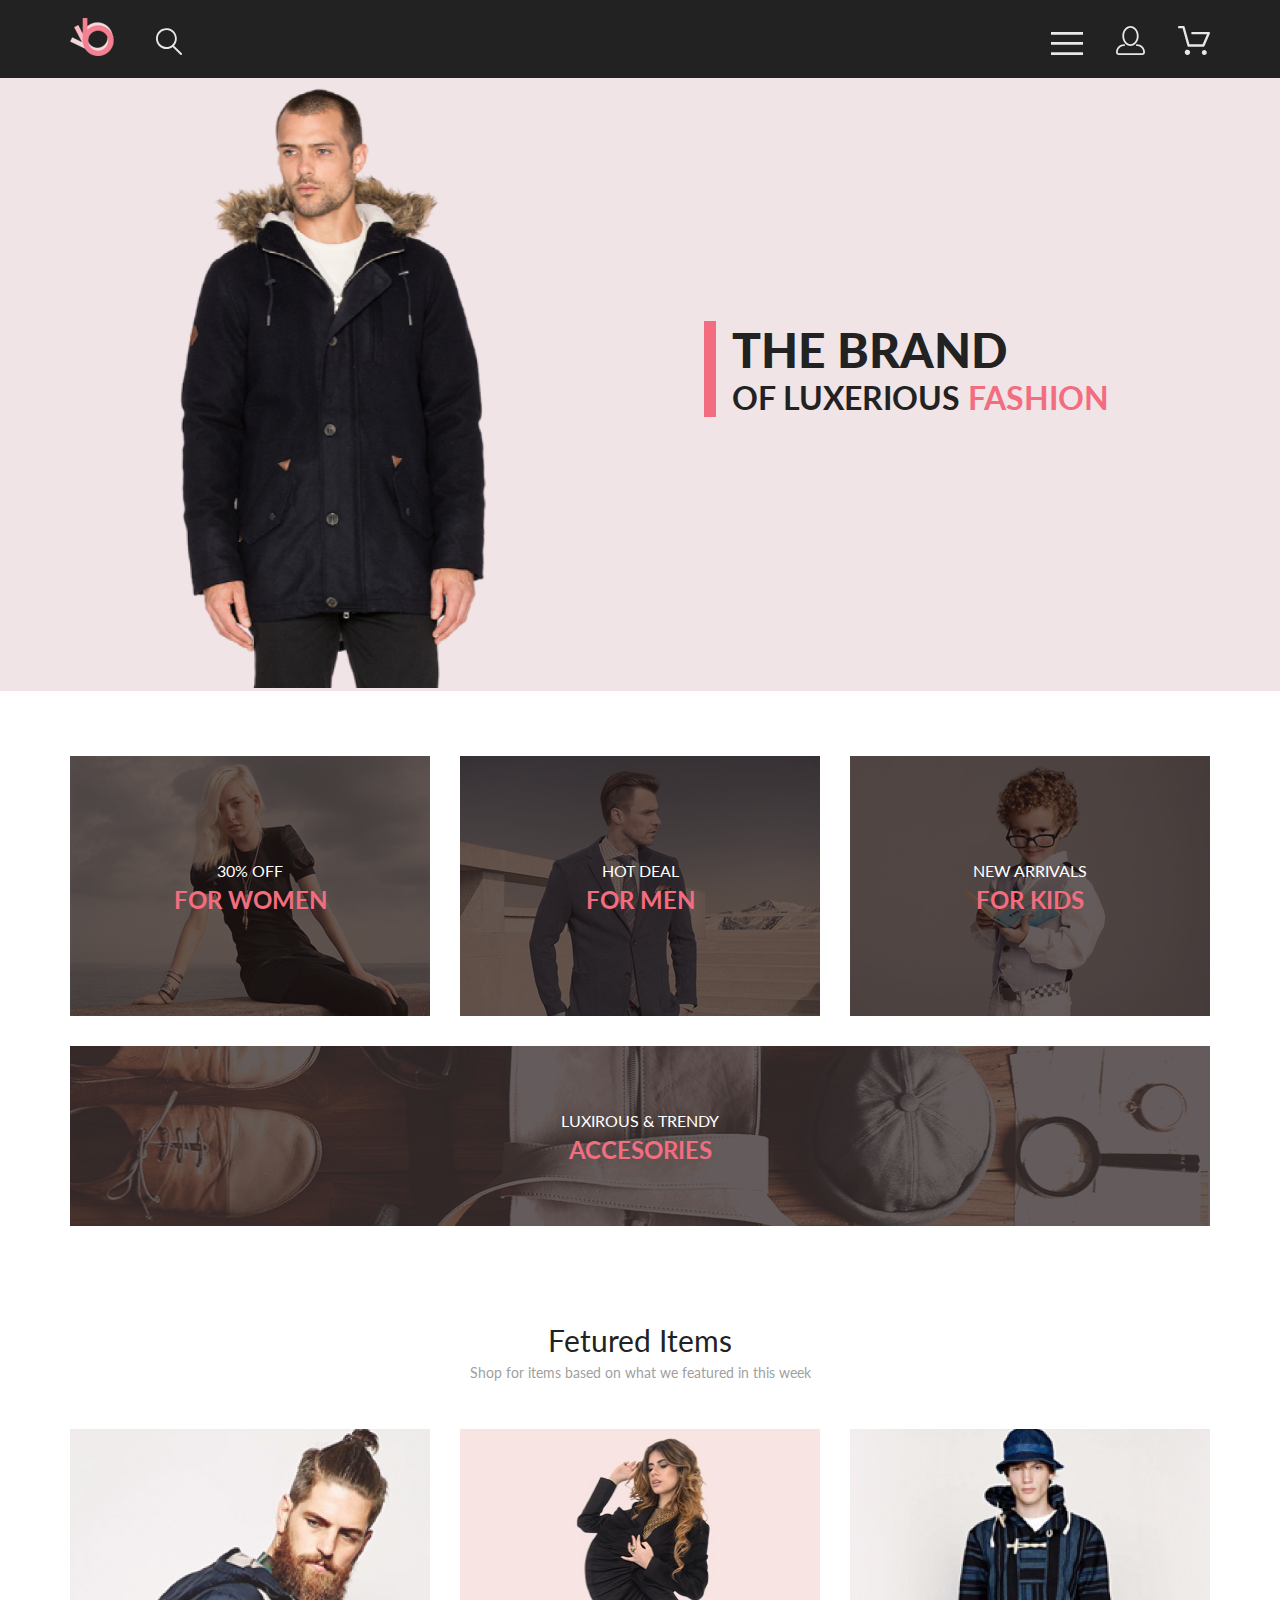
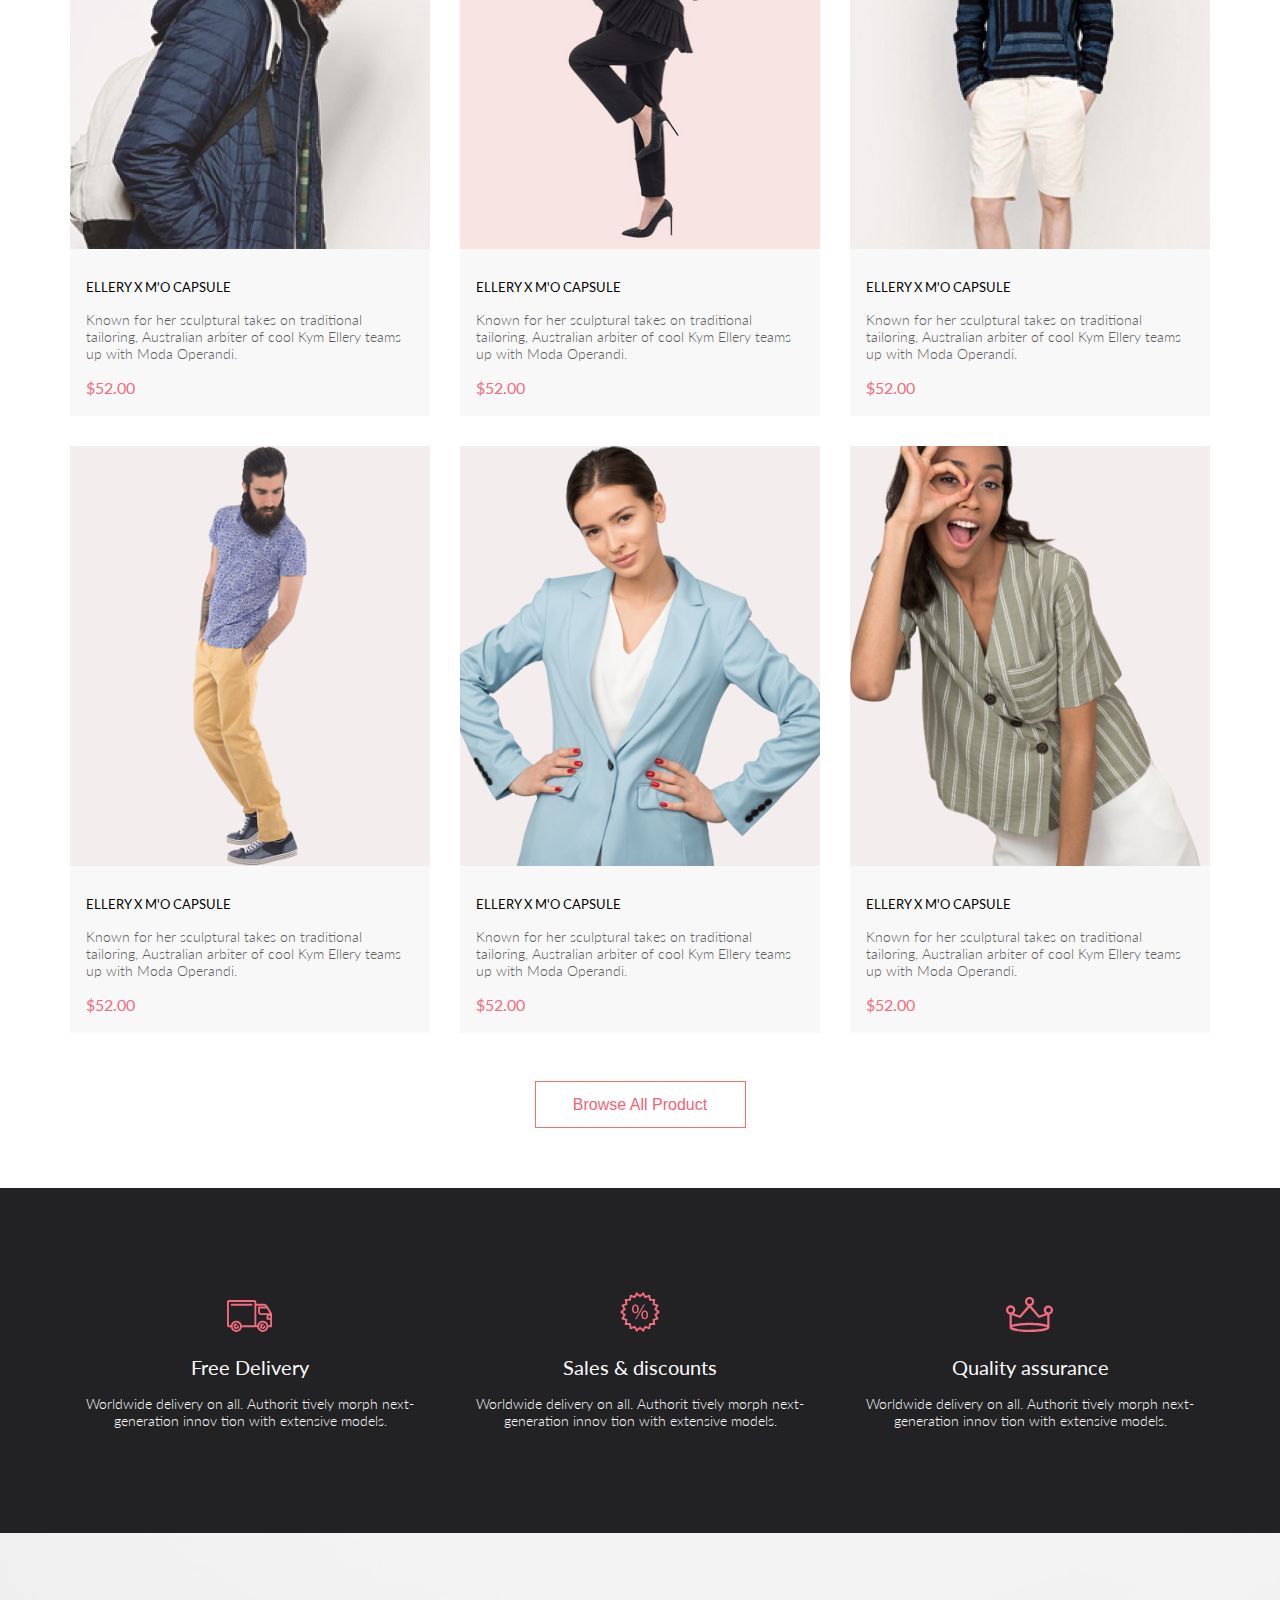
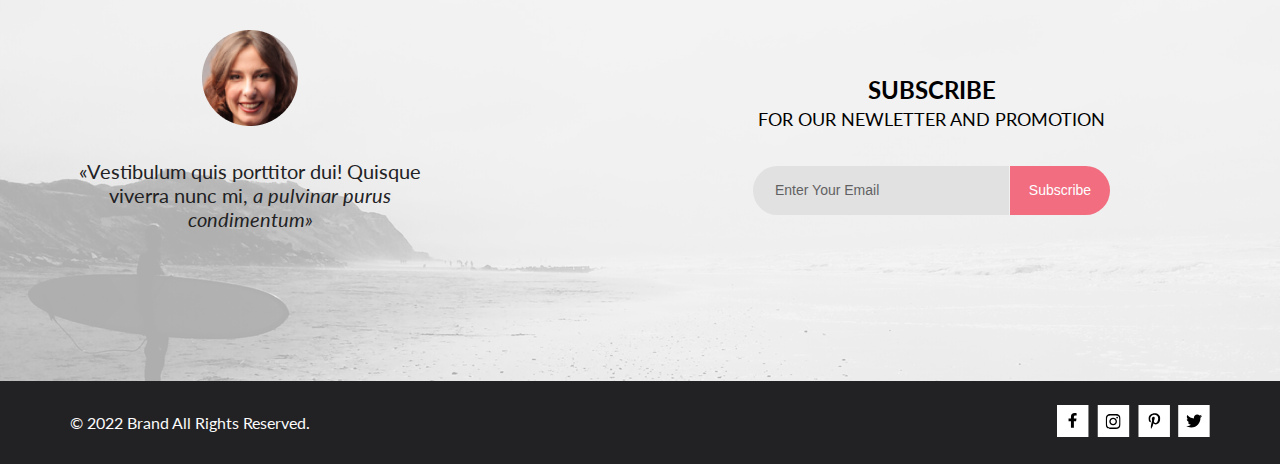
<file: sem18/index.html>
<!DOCTYPE html>
<html lang="en">

<head>
    <meta charset="UTF-8">
    <meta http-equiv="X-UA-Compatible" content="IE=edge">
    <meta name="viewport" content="width=device-width, initial-scale=1.0">
    <title>Brand shop</title>
    <link rel="preconnect" href="https://fonts.googleapis.com">
    <link rel="preconnect" href="https://fonts.gstatic.com" crossorigin>
    <link href="https://fonts.googleapis.com/css2?family=Lato:wght@300;400;700;900&display=swap" rel="stylesheet">
    <link rel="stylesheet" href="style.css">
</head>

<body>
    <header class="header central">
        <div class="header__logo">
            <a href="index.html"><img src="img/logo.svg" alt="logo"></a>
            <a class="header__logo-search" href="#"><img src="img/search.svg" alt="search"></a>
        </div>
        <nav class="header__nav">
            <label for="header__check">
                <img class="nav-menu" src="img/nav1.svg" alt="nav1">
            </label>
            <a href="#"><img class="hide" src="img/nav2.svg" alt="nav2"></a>
            <a href="#"><img class="hide" src="img/nav3.svg" alt="nav3"></a>
        </nav>
        <input class="header__checkbox" type="checkbox" id="header__check">
        <nav class="mobile-menu">
            <h3 class="mobile-menu__heading">MENU</h3>
            <div class="mobile-menu__box">
                <div class="mobile-menu__item">
                    <a href="catalog.html" class="mobile-menu__title">MAN</a>
                    <ul class="mobile-menu__list">
                        <li><a class="mobile-menu__link" href="#">Accessories</a></li>
                        <li><a class="mobile-menu__link" href="#">Bags</a></li>
                        <li><a class="mobile-menu__link" href="#">Denim</a></li>
                        <li><a class="mobile-menu__link" href="#">T-Shirts</a></li>
                    </ul>
                </div>
                <div class="mobile-menu__item">
                    <a href="catalog.html" class="mobile-menu__title">WOMAN</a>
                    <ul class="mobile-menu__list">
                        <li><a class="mobile-menu__link" href="">Accessories</a></li>
                        <li><a class="mobile-menu__link" href="">Bags</a></li>
                        <li><a class="mobile-menu__link" href="">Denim</a></li>
                        <li><a class="mobile-menu__link" href="">T-Shirts</a></li>
                    </ul>
                </div>
                <div class="mobile-menu__item">
                    <a href="catalog.html" class="mobile-menu__title">KIDS</a>
                    <ul class="mobile-menu__list">
                        <li><a class="mobile-menu__link" href="">Accessories</a></li>
                        <li><a class="mobile-menu__link" href="">Bags</a></li>
                        <li><a class="mobile-menu__link" href="">Denim</a></li>
                        <li><a class="mobile-menu__link" href="">T-Shirts</a></li>
                    </ul>
                </div>
            </div>
        </nav>
    </header>
    <div class="top-content">
        <div class="top-content__img">
            <img src="img/main.png" alt="main-photo">
        </div>
        <div class="top-content__title">
            <div class="top-content__title-text">
                <span class="title-bold">THE BRAND</span><br>
                OF LUXERIOUS <span class="title-pink">FASHION</span>
            </div>
        </div>
    </div>
    <section class="categories central">
        <div class="categories__item">
            <img src="img/women1.png" alt="women">
            <h2 class="categories__item-title">30% OFF<br>
                <span class="categories__item-title-pink">FOR WOMEN</span>
            </h2>
        </div>
        <div class="categories__item">
            <img src="img/man2.png" alt="men">
            <h2 class="categories__item-title">HOT DEAL<br>
                <span class="categories__item-title-pink">FOR MEN</span>
            </h2>
        </div>
        <div class="categories__item">
            <img src="img/kids3.png" alt="kids">
            <h2 class="categories__item-title">NEW ARRIVALS<br>
                <span class="categories__item-title-pink">FOR KIDS</span>
            </h2>
        </div>
        <div class="categories__item big-item">
            <img src="img/acc4.png" alt="accecories">
            <h2 class="categories__item-title">LUXIROUS & TRENDY<br>
                <span class="categories__item-title-pink">ACCESORIES</span>
            </h2>
        </div>
    </section>
    <section class="goods central">
        <div class="goods__title">
            <h1 class="goods__title-h1">Fetured Items</h1>
            <p class="goods__title-text">Shop for items based on what we featured in this week</p>
        </div>
        <div class="goods__cards">
            <div class="goods_cards-item">
                <div class="goods_cards-item-img">
                    <img src="img/card1.jpg" alt="card1">
                    <span class="mask">
                        <button class="mask-btn"><svg width="27" height="25" viewBox="0 0 27 25" fill="none"
                                xmlns="http://www.w3.org/2000/svg">
                                <path
                                    d="M21.8765 22.2662C21.9215 22.2549 21.9428 22.2339 21.9605 22.2129C21.9683 22.2037 21.9761 22.1946 21.9839 22.1855C22.0204 22.1438 22.0237 22.0553 22.0229 22.0105C22.0097 21.9044 21.9189 21.8315 21.8417 21.8315C21.838 21.8315 21.8341 21.8317 21.8317 21.8318C21.7536 21.8372 21.6658 21.9409 21.6724 22.0625C21.6818 22.1793 21.7679 22.2662 21.8397 22.2662H21.8765ZM8.22003 22.2599C8.31921 22.2599 8.39984 22.1655 8.39984 22.0496C8.39984 21.9341 8.31921 21.8401 8.22003 21.8401C8.12091 21.8401 8.04022 21.9341 8.04022 22.0496C8.04022 22.1655 8.12091 22.2599 8.22003 22.2599ZM21.9999 24.2662C21.9522 24.2662 21.8883 24.2662 21.8397 24.2662C20.7021 24.2662 19.7571 23.3545 19.677 22.198C19.5969 20.9929 20.4942 19.9183 21.6957 19.8364C21.7446 19.8331 21.7933 19.8315 21.8417 19.8315C22.9804 19.8315 23.9418 20.7324 24.0195 21.8884C24.051 22.4915 23.8746 23.0612 23.4903 23.5012C23.106 23.9575 22.5768 24.2177 21.9999 24.2662ZM8.22003 24.2599C7.01581 24.2599 6.04022 23.2709 6.04022 22.0496C6.04022 20.8291 7.01581 19.8401 8.22003 19.8401C9.42419 19.8401 10.3998 20.8291 10.3998 22.0496C10.3998 23.2709 9.42419 24.2599 8.22003 24.2599ZM21.1989 17.3938H9.13354C8.70062 17.3938 8.31635 17.1005 8.2038 16.6775L4.27802 2.24768H1.52222C0.993896 2.24768 0.561035 1.80859 0.561035 1.27039C0.561035 0.733032 0.993896 0.292969 1.52222 0.292969H4.99982C5.43182 0.292969 5.8161 0.586304 5.92859 1.01025L9.85443 15.4391H20.5581L24.1149 7.13379H12.2583C11.7291 7.13379 11.2962 6.69373 11.2962 6.15649C11.2962 5.61914 11.7291 5.17908 12.2583 5.17908H25.5891C25.9095 5.17908 26.2146 5.34192 26.3901 5.61914C26.5665 5.89539 26.5989 6.23743 26.4702 6.547L22.08 16.807C21.9198 17.1653 21.5832 17.3938 21.1989 17.3938Z"
                                    fill="white" />
                            </svg>
                            Add to Cart</button>
                    </span>
                </div>
                <div class="goods_cards-item-content">
                    <a href="#" class="goods__cards-item-title">ELLERY X M'O CAPSULE</a>
                    <p class="goods__cards-item-text">Known for her sculptural takes on traditional tailoring,
                        Australian
                        arbiter of cool Kym Ellery teams up with Moda Operandi.</p>
                    <p class="goods__cards-item-price">$52.00</p>
                </div>
            </div>
            <div class="goods_cards-item">
                <div class="goods_cards-item-img">
                    <img src="img/card2.jpg" alt="card2">
                    <span class="mask">
                        <button class="mask-btn"><svg width="27" height="25" viewBox="0 0 27 25" fill="none"
                                xmlns="http://www.w3.org/2000/svg">
                                <path
                                    d="M21.8765 22.2662C21.9215 22.2549 21.9428 22.2339 21.9605 22.2129C21.9683 22.2037 21.9761 22.1946 21.9839 22.1855C22.0204 22.1438 22.0237 22.0553 22.0229 22.0105C22.0097 21.9044 21.9189 21.8315 21.8417 21.8315C21.838 21.8315 21.8341 21.8317 21.8317 21.8318C21.7536 21.8372 21.6658 21.9409 21.6724 22.0625C21.6818 22.1793 21.7679 22.2662 21.8397 22.2662H21.8765ZM8.22003 22.2599C8.31921 22.2599 8.39984 22.1655 8.39984 22.0496C8.39984 21.9341 8.31921 21.8401 8.22003 21.8401C8.12091 21.8401 8.04022 21.9341 8.04022 22.0496C8.04022 22.1655 8.12091 22.2599 8.22003 22.2599ZM21.9999 24.2662C21.9522 24.2662 21.8883 24.2662 21.8397 24.2662C20.7021 24.2662 19.7571 23.3545 19.677 22.198C19.5969 20.9929 20.4942 19.9183 21.6957 19.8364C21.7446 19.8331 21.7933 19.8315 21.8417 19.8315C22.9804 19.8315 23.9418 20.7324 24.0195 21.8884C24.051 22.4915 23.8746 23.0612 23.4903 23.5012C23.106 23.9575 22.5768 24.2177 21.9999 24.2662ZM8.22003 24.2599C7.01581 24.2599 6.04022 23.2709 6.04022 22.0496C6.04022 20.8291 7.01581 19.8401 8.22003 19.8401C9.42419 19.8401 10.3998 20.8291 10.3998 22.0496C10.3998 23.2709 9.42419 24.2599 8.22003 24.2599ZM21.1989 17.3938H9.13354C8.70062 17.3938 8.31635 17.1005 8.2038 16.6775L4.27802 2.24768H1.52222C0.993896 2.24768 0.561035 1.80859 0.561035 1.27039C0.561035 0.733032 0.993896 0.292969 1.52222 0.292969H4.99982C5.43182 0.292969 5.8161 0.586304 5.92859 1.01025L9.85443 15.4391H20.5581L24.1149 7.13379H12.2583C11.7291 7.13379 11.2962 6.69373 11.2962 6.15649C11.2962 5.61914 11.7291 5.17908 12.2583 5.17908H25.5891C25.9095 5.17908 26.2146 5.34192 26.3901 5.61914C26.5665 5.89539 26.5989 6.23743 26.4702 6.547L22.08 16.807C21.9198 17.1653 21.5832 17.3938 21.1989 17.3938Z"
                                    fill="white" />
                            </svg>
                            Add to Cart</button>
                    </span>
                </div>
                <div class="goods_cards-item-content">
                    <a href="#" class="goods__cards-item-title">ELLERY X M'O CAPSULE</a>
                    <p class="goods__cards-item-text">Known for her sculptural takes on traditional tailoring,
                        Australian
                        arbiter of cool Kym Ellery teams up with Moda Operandi.</p>
                    <p class="goods__cards-item-price">$52.00</p>
                </div>
            </div>
            <div class="goods_cards-item">
                <div class="goods_cards-item-img">
                    <img src="img/card3.jpg" alt="card3">
                    <span class="mask">
                        <button class="mask-btn"><svg width="27" height="25" viewBox="0 0 27 25" fill="none"
                                xmlns="http://www.w3.org/2000/svg">
                                <path
                                    d="M21.8765 22.2662C21.9215 22.2549 21.9428 22.2339 21.9605 22.2129C21.9683 22.2037 21.9761 22.1946 21.9839 22.1855C22.0204 22.1438 22.0237 22.0553 22.0229 22.0105C22.0097 21.9044 21.9189 21.8315 21.8417 21.8315C21.838 21.8315 21.8341 21.8317 21.8317 21.8318C21.7536 21.8372 21.6658 21.9409 21.6724 22.0625C21.6818 22.1793 21.7679 22.2662 21.8397 22.2662H21.8765ZM8.22003 22.2599C8.31921 22.2599 8.39984 22.1655 8.39984 22.0496C8.39984 21.9341 8.31921 21.8401 8.22003 21.8401C8.12091 21.8401 8.04022 21.9341 8.04022 22.0496C8.04022 22.1655 8.12091 22.2599 8.22003 22.2599ZM21.9999 24.2662C21.9522 24.2662 21.8883 24.2662 21.8397 24.2662C20.7021 24.2662 19.7571 23.3545 19.677 22.198C19.5969 20.9929 20.4942 19.9183 21.6957 19.8364C21.7446 19.8331 21.7933 19.8315 21.8417 19.8315C22.9804 19.8315 23.9418 20.7324 24.0195 21.8884C24.051 22.4915 23.8746 23.0612 23.4903 23.5012C23.106 23.9575 22.5768 24.2177 21.9999 24.2662ZM8.22003 24.2599C7.01581 24.2599 6.04022 23.2709 6.04022 22.0496C6.04022 20.8291 7.01581 19.8401 8.22003 19.8401C9.42419 19.8401 10.3998 20.8291 10.3998 22.0496C10.3998 23.2709 9.42419 24.2599 8.22003 24.2599ZM21.1989 17.3938H9.13354C8.70062 17.3938 8.31635 17.1005 8.2038 16.6775L4.27802 2.24768H1.52222C0.993896 2.24768 0.561035 1.80859 0.561035 1.27039C0.561035 0.733032 0.993896 0.292969 1.52222 0.292969H4.99982C5.43182 0.292969 5.8161 0.586304 5.92859 1.01025L9.85443 15.4391H20.5581L24.1149 7.13379H12.2583C11.7291 7.13379 11.2962 6.69373 11.2962 6.15649C11.2962 5.61914 11.7291 5.17908 12.2583 5.17908H25.5891C25.9095 5.17908 26.2146 5.34192 26.3901 5.61914C26.5665 5.89539 26.5989 6.23743 26.4702 6.547L22.08 16.807C21.9198 17.1653 21.5832 17.3938 21.1989 17.3938Z"
                                    fill="white" />
                            </svg>
                            Add to Cart</button>
                    </span>
                </div>
                <div class="goods_cards-item-content">
                    <a href="#" class="goods__cards-item-title">ELLERY X M'O CAPSULE</a>
                    <p class="goods__cards-item-text">Known for her sculptural takes on traditional tailoring,
                        Australian
                        arbiter of cool Kym Ellery teams up with Moda Operandi.</p>
                    <p class="goods__cards-item-price">$52.00</p>
                </div>
            </div>
            <div class="goods_cards-item">
                <div class="goods_cards-item-img">
                    <img src="img/card4.jpg" alt="card4">
                    <span class="mask">
                        <button class="mask-btn"><svg width="27" height="25" viewBox="0 0 27 25" fill="none"
                                xmlns="http://www.w3.org/2000/svg">
                                <path
                                    d="M21.8765 22.2662C21.9215 22.2549 21.9428 22.2339 21.9605 22.2129C21.9683 22.2037 21.9761 22.1946 21.9839 22.1855C22.0204 22.1438 22.0237 22.0553 22.0229 22.0105C22.0097 21.9044 21.9189 21.8315 21.8417 21.8315C21.838 21.8315 21.8341 21.8317 21.8317 21.8318C21.7536 21.8372 21.6658 21.9409 21.6724 22.0625C21.6818 22.1793 21.7679 22.2662 21.8397 22.2662H21.8765ZM8.22003 22.2599C8.31921 22.2599 8.39984 22.1655 8.39984 22.0496C8.39984 21.9341 8.31921 21.8401 8.22003 21.8401C8.12091 21.8401 8.04022 21.9341 8.04022 22.0496C8.04022 22.1655 8.12091 22.2599 8.22003 22.2599ZM21.9999 24.2662C21.9522 24.2662 21.8883 24.2662 21.8397 24.2662C20.7021 24.2662 19.7571 23.3545 19.677 22.198C19.5969 20.9929 20.4942 19.9183 21.6957 19.8364C21.7446 19.8331 21.7933 19.8315 21.8417 19.8315C22.9804 19.8315 23.9418 20.7324 24.0195 21.8884C24.051 22.4915 23.8746 23.0612 23.4903 23.5012C23.106 23.9575 22.5768 24.2177 21.9999 24.2662ZM8.22003 24.2599C7.01581 24.2599 6.04022 23.2709 6.04022 22.0496C6.04022 20.8291 7.01581 19.8401 8.22003 19.8401C9.42419 19.8401 10.3998 20.8291 10.3998 22.0496C10.3998 23.2709 9.42419 24.2599 8.22003 24.2599ZM21.1989 17.3938H9.13354C8.70062 17.3938 8.31635 17.1005 8.2038 16.6775L4.27802 2.24768H1.52222C0.993896 2.24768 0.561035 1.80859 0.561035 1.27039C0.561035 0.733032 0.993896 0.292969 1.52222 0.292969H4.99982C5.43182 0.292969 5.8161 0.586304 5.92859 1.01025L9.85443 15.4391H20.5581L24.1149 7.13379H12.2583C11.7291 7.13379 11.2962 6.69373 11.2962 6.15649C11.2962 5.61914 11.7291 5.17908 12.2583 5.17908H25.5891C25.9095 5.17908 26.2146 5.34192 26.3901 5.61914C26.5665 5.89539 26.5989 6.23743 26.4702 6.547L22.08 16.807C21.9198 17.1653 21.5832 17.3938 21.1989 17.3938Z"
                                    fill="white" />
                            </svg>
                            Add to Cart</button>
                    </span>
                </div>
                <div class="goods_cards-item-content">
                    <a href="#" class="goods__cards-item-title">ELLERY X M'O CAPSULE</a>
                    <p class="goods__cards-item-text">Known for her sculptural takes on traditional tailoring,
                        Australian
                        arbiter of cool Kym Ellery teams up with Moda Operandi.</p>
                    <p class="goods__cards-item-price">$52.00</p>
                </div>
            </div>
            <div class="goods_cards-item">
                <div class="goods_cards-item-img">
                    <img src="img/card5.jpg" alt="card5">
                    <span class="mask">
                        <button class="mask-btn"><svg width="27" height="25" viewBox="0 0 27 25" fill="none"
                                xmlns="http://www.w3.org/2000/svg">
                                <path
                                    d="M21.8765 22.2662C21.9215 22.2549 21.9428 22.2339 21.9605 22.2129C21.9683 22.2037 21.9761 22.1946 21.9839 22.1855C22.0204 22.1438 22.0237 22.0553 22.0229 22.0105C22.0097 21.9044 21.9189 21.8315 21.8417 21.8315C21.838 21.8315 21.8341 21.8317 21.8317 21.8318C21.7536 21.8372 21.6658 21.9409 21.6724 22.0625C21.6818 22.1793 21.7679 22.2662 21.8397 22.2662H21.8765ZM8.22003 22.2599C8.31921 22.2599 8.39984 22.1655 8.39984 22.0496C8.39984 21.9341 8.31921 21.8401 8.22003 21.8401C8.12091 21.8401 8.04022 21.9341 8.04022 22.0496C8.04022 22.1655 8.12091 22.2599 8.22003 22.2599ZM21.9999 24.2662C21.9522 24.2662 21.8883 24.2662 21.8397 24.2662C20.7021 24.2662 19.7571 23.3545 19.677 22.198C19.5969 20.9929 20.4942 19.9183 21.6957 19.8364C21.7446 19.8331 21.7933 19.8315 21.8417 19.8315C22.9804 19.8315 23.9418 20.7324 24.0195 21.8884C24.051 22.4915 23.8746 23.0612 23.4903 23.5012C23.106 23.9575 22.5768 24.2177 21.9999 24.2662ZM8.22003 24.2599C7.01581 24.2599 6.04022 23.2709 6.04022 22.0496C6.04022 20.8291 7.01581 19.8401 8.22003 19.8401C9.42419 19.8401 10.3998 20.8291 10.3998 22.0496C10.3998 23.2709 9.42419 24.2599 8.22003 24.2599ZM21.1989 17.3938H9.13354C8.70062 17.3938 8.31635 17.1005 8.2038 16.6775L4.27802 2.24768H1.52222C0.993896 2.24768 0.561035 1.80859 0.561035 1.27039C0.561035 0.733032 0.993896 0.292969 1.52222 0.292969H4.99982C5.43182 0.292969 5.8161 0.586304 5.92859 1.01025L9.85443 15.4391H20.5581L24.1149 7.13379H12.2583C11.7291 7.13379 11.2962 6.69373 11.2962 6.15649C11.2962 5.61914 11.7291 5.17908 12.2583 5.17908H25.5891C25.9095 5.17908 26.2146 5.34192 26.3901 5.61914C26.5665 5.89539 26.5989 6.23743 26.4702 6.547L22.08 16.807C21.9198 17.1653 21.5832 17.3938 21.1989 17.3938Z"
                                    fill="white" />
                            </svg>
                            Add to Cart</button>
                    </span>
                </div>
                <div class="goods_cards-item-content">
                    <a href="#" class="goods__cards-item-title">ELLERY X M'O CAPSULE</a>
                    <p class="goods__cards-item-text">Known for her sculptural takes on traditional tailoring,
                        Australian
                        arbiter of cool Kym Ellery teams up with Moda Operandi.</p>
                    <p class="goods__cards-item-price">$52.00</p>
                </div>
            </div>
            <div class="goods_cards-item">
                <div class="goods_cards-item-img">
                    <img src="img/card6.jpg" alt="card6">
                    <span class="mask">
                        <button class="mask-btn"><svg width="27" height="25" viewBox="0 0 27 25" fill="none"
                                xmlns="http://www.w3.org/2000/svg">
                                <path
                                    d="M21.8765 22.2662C21.9215 22.2549 21.9428 22.2339 21.9605 22.2129C21.9683 22.2037 21.9761 22.1946 21.9839 22.1855C22.0204 22.1438 22.0237 22.0553 22.0229 22.0105C22.0097 21.9044 21.9189 21.8315 21.8417 21.8315C21.838 21.8315 21.8341 21.8317 21.8317 21.8318C21.7536 21.8372 21.6658 21.9409 21.6724 22.0625C21.6818 22.1793 21.7679 22.2662 21.8397 22.2662H21.8765ZM8.22003 22.2599C8.31921 22.2599 8.39984 22.1655 8.39984 22.0496C8.39984 21.9341 8.31921 21.8401 8.22003 21.8401C8.12091 21.8401 8.04022 21.9341 8.04022 22.0496C8.04022 22.1655 8.12091 22.2599 8.22003 22.2599ZM21.9999 24.2662C21.9522 24.2662 21.8883 24.2662 21.8397 24.2662C20.7021 24.2662 19.7571 23.3545 19.677 22.198C19.5969 20.9929 20.4942 19.9183 21.6957 19.8364C21.7446 19.8331 21.7933 19.8315 21.8417 19.8315C22.9804 19.8315 23.9418 20.7324 24.0195 21.8884C24.051 22.4915 23.8746 23.0612 23.4903 23.5012C23.106 23.9575 22.5768 24.2177 21.9999 24.2662ZM8.22003 24.2599C7.01581 24.2599 6.04022 23.2709 6.04022 22.0496C6.04022 20.8291 7.01581 19.8401 8.22003 19.8401C9.42419 19.8401 10.3998 20.8291 10.3998 22.0496C10.3998 23.2709 9.42419 24.2599 8.22003 24.2599ZM21.1989 17.3938H9.13354C8.70062 17.3938 8.31635 17.1005 8.2038 16.6775L4.27802 2.24768H1.52222C0.993896 2.24768 0.561035 1.80859 0.561035 1.27039C0.561035 0.733032 0.993896 0.292969 1.52222 0.292969H4.99982C5.43182 0.292969 5.8161 0.586304 5.92859 1.01025L9.85443 15.4391H20.5581L24.1149 7.13379H12.2583C11.7291 7.13379 11.2962 6.69373 11.2962 6.15649C11.2962 5.61914 11.7291 5.17908 12.2583 5.17908H25.5891C25.9095 5.17908 26.2146 5.34192 26.3901 5.61914C26.5665 5.89539 26.5989 6.23743 26.4702 6.547L22.08 16.807C21.9198 17.1653 21.5832 17.3938 21.1989 17.3938Z"
                                    fill="white" />
                            </svg>
                            Add to Cart</button>
                    </span>
                </div>
                <div class="goods_cards-item-content">
                    <a href="#" class="goods__cards-item-title">ELLERY X M'O CAPSULE</a>
                    <p class="goods__cards-item-text">Known for her sculptural takes on traditional tailoring,
                        Australian
                        arbiter of cool Kym Ellery teams up with Moda Operandi.</p>
                    <p class="goods__cards-item-price">$52.00</p>
                </div>
            </div>
        </div>
        <div class="btn">
            <button class="goods__btn">Browse All Product</button>
        </div>
    </section>
    <footer class="footer">
        <div class="advantages central">
            <article class="advanteges__item">
                <img src="img/adv1.svg" alt="adv1">
                <h2 class="advanteges__item-title">
                    Free Delivery
                </h2>
                <p class="advanteges__item-text">
                    Worldwide delivery on all. Authorit tively morph next-generation innov tion with extensive models.
                </p>
            </article>
            <article class="advanteges__item">
                <img src="img/adv2.svg" alt="adv2">
                <h2 class="advanteges__item-title">
                    Sales & discounts
                </h2>
                <p class="advanteges__item-text">
                    Worldwide delivery on all. Authorit tively morph next-generation innov tion with extensive models.
                </p>
            </article>
            <article class="advanteges__item">
                <img src="img/adv3.svg" alt="adv3">
                <h2 class="advanteges__item-title">
                    Quality assurance
                </h2>
                <p class="advanteges__item-text">
                    Worldwide delivery on all. Authorit tively morph next-generation innov tion with extensive models.
                </p>
            </article>
        </div>
        <div class="subscribe-wrap2">
            <div class="subscribe-wrap">
                <div class="subscribe central">
                    <div class="subscribe__quote">
                        <img src="img/quote-img.png" alt="quote-img">
                        <p class="subscribe__quote-text">&laquo;Vestibulum quis porttitor dui! Quisque viverra
                            nunc&nbsp;mi, <i>a&nbsp;pulvinar purus condimentum&raquo;</i></p>
                    </div>
                    <div class="subscribe__content">
                        <h2 class="subscribe__content-title">SUBSCRIBE</h2>
                        <h3 class="subscribe__content-subtitle">FOR OUR NEWLETTER AND PROMOTION</h3>
                        <div class="subscribe__content-input">
                            <input class="subscribe-inp" placeholder="Enter Your Email" type="email">
                            <button class="input-btn">Subscribe</button>
                        </div>
                    </div>
                </div>
            </div>
        </div>
        <div class="footer__logos central">
            <p class="footer__logos-text">&copy;&nbsp;2022 Brand All Rights Reserved.</p>
            <div class="footer__logos-items">
                <a href="#" class="footer__logos-items-img">
                    <svg width="32" height="32" viewBox="0 0 32 32" fill="none" xmlns="http://www.w3.org/2000/svg">
                        <path d="M31.4506 0H0V32H31.4506V0Z" fill="white" />
                        <path
                            d="M19.0884 16.28L19.5069 13.616H16.8902V11.8873C16.8902 11.1585 17.2557 10.4481 18.4277 10.4481H19.6172V8.17997C19.6172 8.17997 18.5377 8 17.5056 8C15.3507 8 13.9422 9.27593 13.9422 11.5857V13.616H11.5469V16.28H13.9422V22.72H16.8902V16.28H19.0884Z"
                            fill="black" />
                    </svg>

                    <!-- <img src="img/fb.svg" alt="fb"> -->
                </a>
                <a href="#" class="footer__logos-items-img">
                    <svg width="33" height="32" viewBox="0 0 33 32" fill="none" xmlns="http://www.w3.org/2000/svg">
                        <path d="M32.1883 0H0.737671V32H32.1883V0Z" fill="white" />
                        <g clip-path="url(#clip0_190_1608)">
                            <path
                                d="M16.1368 12.6816C14.0216 12.6816 12.3155 14.3849 12.3155 16.4967C12.3155 18.6084 14.0216 20.3117 16.1368 20.3117C18.2519 20.3117 19.958 18.6084 19.958 16.4967C19.958 14.3849 18.2519 12.6816 16.1368 12.6816ZM16.1368 18.9769C14.7699 18.9769 13.6525 17.8646 13.6525 16.4967C13.6525 15.1287 14.7666 14.0164 16.1368 14.0164C17.507 14.0164 18.6211 15.1287 18.6211 16.4967C18.6211 17.8646 17.5036 18.9769 16.1368 18.9769V18.9769ZM21.0056 12.5256C21.0056 13.0203 20.6065 13.4154 20.1143 13.4154C19.6188 13.4154 19.223 13.017 19.223 12.5256C19.223 12.0342 19.6221 11.6357 20.1143 11.6357C20.6065 11.6357 21.0056 12.0342 21.0056 12.5256ZM23.5364 13.4287C23.4799 12.2367 23.2072 11.1808 22.3325 10.3109C21.4612 9.441 20.4036 9.16873 19.2097 9.10897C17.9792 9.03924 14.291 9.03924 13.0605 9.10897C11.8699 9.16541 10.8123 9.43768 9.93768 10.3076C9.06302 11.1775 8.79364 12.2334 8.73378 13.4254C8.66394 14.6539 8.66394 18.3361 8.73378 19.5646C8.79031 20.7566 9.06302 21.8125 9.93768 22.6824C10.8123 23.5523 11.8666 23.8246 13.0605 23.8844C14.291 23.9541 17.9792 23.9541 19.2097 23.8844C20.4036 23.8279 21.4612 23.5556 22.3325 22.6824C23.2039 21.8125 23.4766 20.7566 23.5364 19.5646C23.6063 18.3361 23.6063 14.6572 23.5364 13.4287V13.4287ZM21.9468 20.8828C21.6874 21.5336 21.1852 22.0349 20.53 22.2972C19.5489 22.6857 17.2209 22.5961 16.1368 22.5961C15.0526 22.5961 12.7213 22.6824 11.7435 22.2972C11.0917 22.0383 10.5895 21.5369 10.3268 20.8828C9.93768 19.9033 10.0275 17.5791 10.0275 16.4967C10.0275 15.4142 9.941 13.0867 10.3268 12.1105C10.5862 11.4597 11.0884 10.9584 11.7435 10.6961C12.7246 10.3076 15.0526 10.3972 16.1368 10.3972C17.2209 10.3972 19.5523 10.3109 20.53 10.6961C21.1818 10.9551 21.684 11.4564 21.9468 12.1105C22.3359 13.09 22.2461 15.4142 22.2461 16.4967C22.2461 17.5791 22.3359 19.9066 21.9468 20.8828Z"
                                fill="black" />
                        </g>
                        <defs>
                            <clipPath id="clip0_190_1608">
                                <rect width="14.8991" height="17" fill="white" transform="translate(8.68396 8)" />
                            </clipPath>
                        </defs>
                    </svg>

                    <!-- <img src="img/inst.svg" alt="inst"> -->
                </a>
                <a href="#" class="footer__logos-items-img">
                    <svg width="32" height="32" viewBox="0 0 32 32" fill="none" xmlns="http://www.w3.org/2000/svg">
                        <path d="M31.9259 0H0.475342V32H31.9259V0Z" fill="white" />
                        <g clip-path="url(#clip0_190_1616)">
                            <path
                                d="M16.7402 8.20312C13.5555 8.20312 10.4081 10.3406 10.4081 13.8C10.4081 16 11.6373 17.25 12.3822 17.25C12.6895 17.25 12.8664 16.3875 12.8664 16.1438C12.8664 15.8531 12.1308 15.2344 12.1308 14.025C12.1308 11.5125 14.0304 9.73125 16.4888 9.73125C18.6026 9.73125 20.167 10.9406 20.167 13.1625C20.167 14.8219 19.5058 17.9344 17.3641 17.9344C16.5912 17.9344 15.9301 17.3719 15.9301 16.5656C15.9301 15.3844 16.7495 14.2406 16.7495 13.0219C16.7495 10.9531 13.8349 11.3281 13.8349 13.8281C13.8349 14.3531 13.9001 14.9344 14.1329 15.4125C13.7045 17.2687 12.8292 20.0344 12.8292 21.9469C12.8292 22.5375 12.913 23.1188 12.9689 23.7094C13.0744 23.8281 13.0216 23.8156 13.183 23.7563C14.7474 21.6 14.6916 21.1781 15.3993 18.3562C15.7811 19.0875 16.7681 19.4812 17.5503 19.4812C20.8468 19.4812 22.3274 16.2469 22.3274 13.3313C22.3274 10.2281 19.6641 8.20312 16.7402 8.20312Z"
                                fill="black" />
                        </g>
                        <defs>
                            <clipPath id="clip0_190_1616">
                                <rect width="11.9193" height="16" fill="white" transform="translate(10.4081 8)" />
                            </clipPath>
                        </defs>
                    </svg>

                    <!-- <img src="img/pint.svg" alt="pint"> -->
                </a>
                <a href="#" class="footer__logos-items-img">
                    <svg width="32" height="32" viewBox="0 0 32 32" fill="none" xmlns="http://www.w3.org/2000/svg">
                        <path d="M31.6636 0H0.213013V32H31.6636V0Z" fill="white" />
                        <g clip-path="url(#clip0_190_1612)">
                            <path
                                d="M22.4181 12.7411C22.4281 12.8832 22.4281 13.0253 22.4281 13.1675C22.4281 17.5025 19.1509 22.4974 13.161 22.4974C11.3156 22.4974 9.60132 21.9593 8.1593 21.0253C8.42149 21.0558 8.67357 21.0659 8.94585 21.0659C10.4685 21.0659 11.8702 20.5482 12.9895 19.6649C11.5576 19.6345 10.3576 18.6903 9.94415 17.3908C10.1458 17.4213 10.3475 17.4416 10.5593 17.4416C10.8517 17.4416 11.1442 17.4009 11.4164 17.3299C9.92401 17.0253 8.80465 15.7055 8.80465 14.1116V14.071C9.23824 14.3147 9.74249 14.467 10.2769 14.4873C9.39959 13.8984 8.82483 12.8933 8.82483 11.7563C8.82483 11.1472 8.98614 10.5888 9.26851 10.1015C10.8719 12.0913 13.282 13.3908 15.9844 13.5329C15.934 13.2893 15.9038 13.0355 15.9038 12.7817C15.9038 10.9746 17.3559 9.5025 19.1609 9.5025C20.0987 9.5025 20.9457 9.89844 21.5407 10.538C22.2768 10.3959 22.9827 10.1218 23.6079 9.74616C23.3659 10.5076 22.8516 11.1472 22.176 11.5533C22.8315 11.4822 23.4668 11.2994 24.0516 11.0457C23.608 11.6954 23.0533 12.274 22.4181 12.7411V12.7411Z"
                                fill="black" />
                        </g>
                        <defs>
                            <clipPath id="clip0_190_1612">
                                <rect width="15.8924" height="16" fill="white" transform="translate(8.1593 8)" />
                            </clipPath>
                        </defs>
                    </svg>

                    <!-- <img src="img/twi.svg" alt="twi"> -->
                </a>
            </div>
        </div>
    </footer>
</body>

</html>
</file>
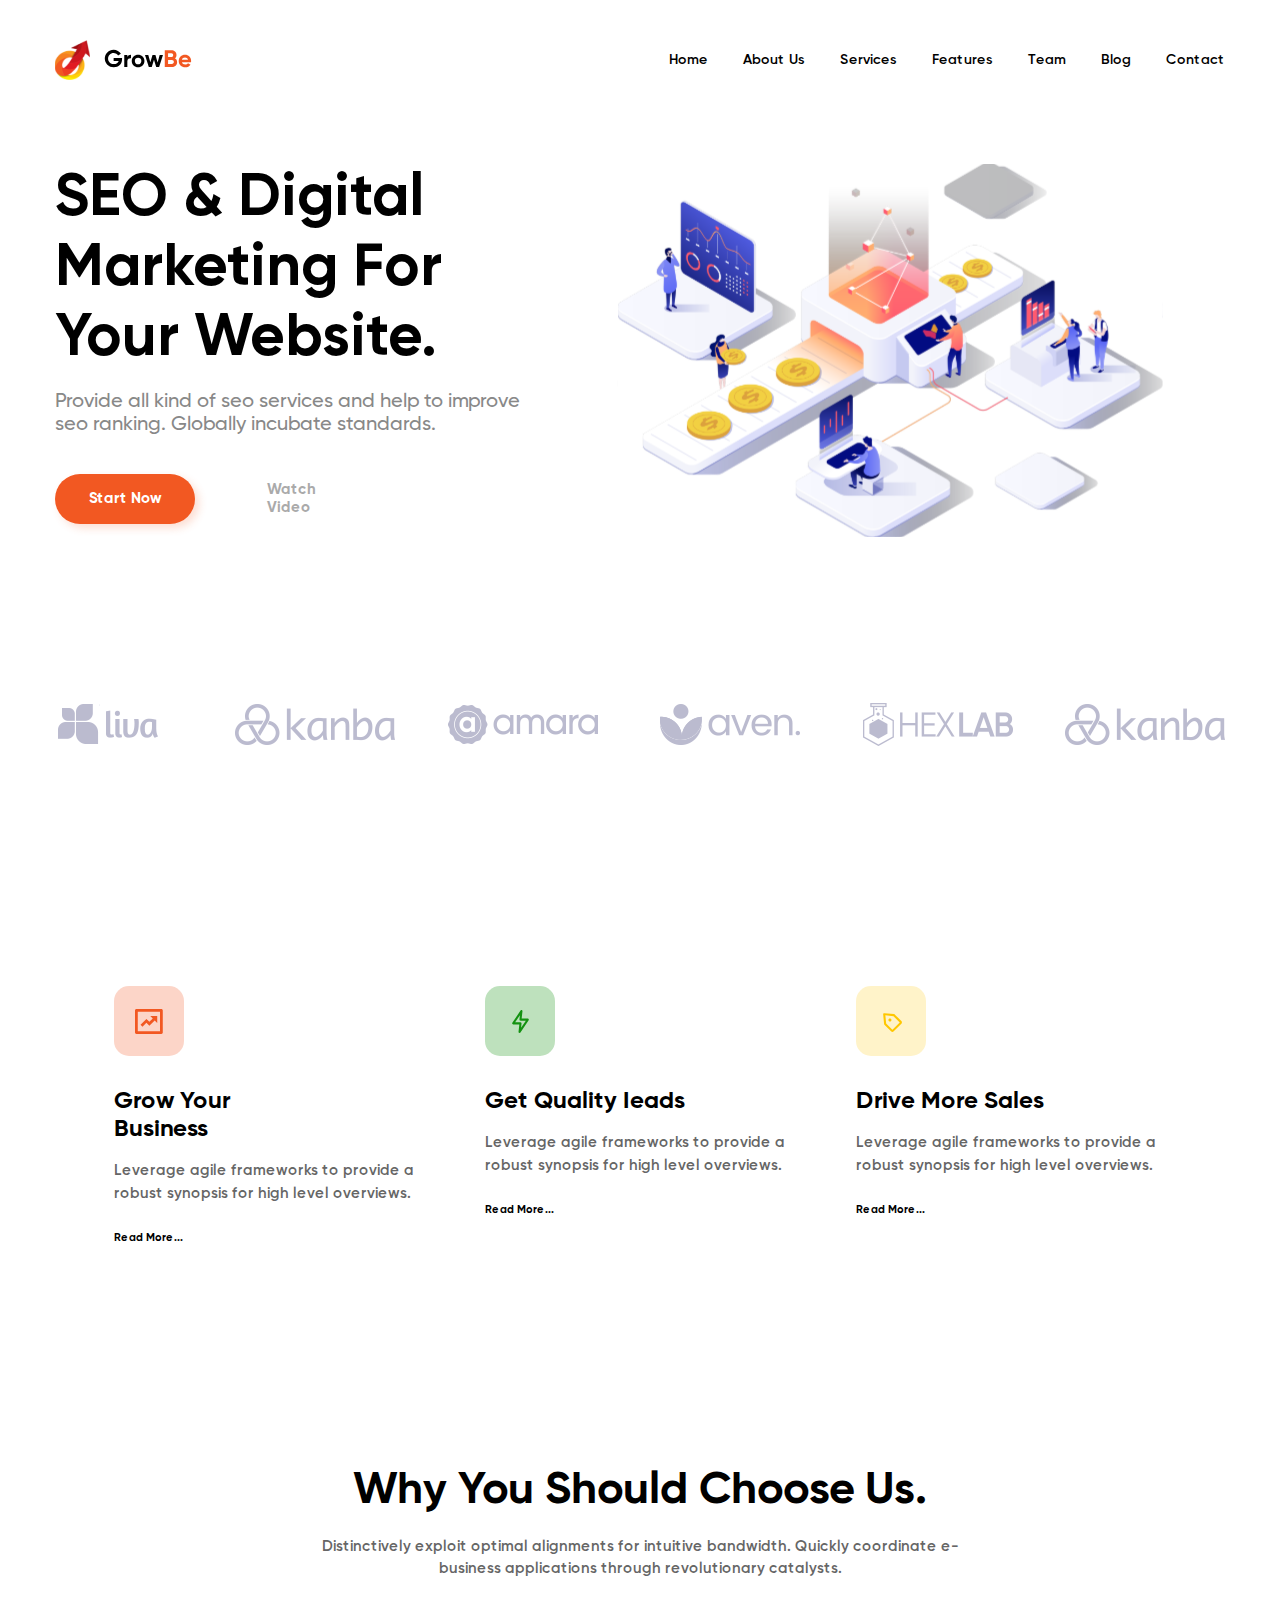
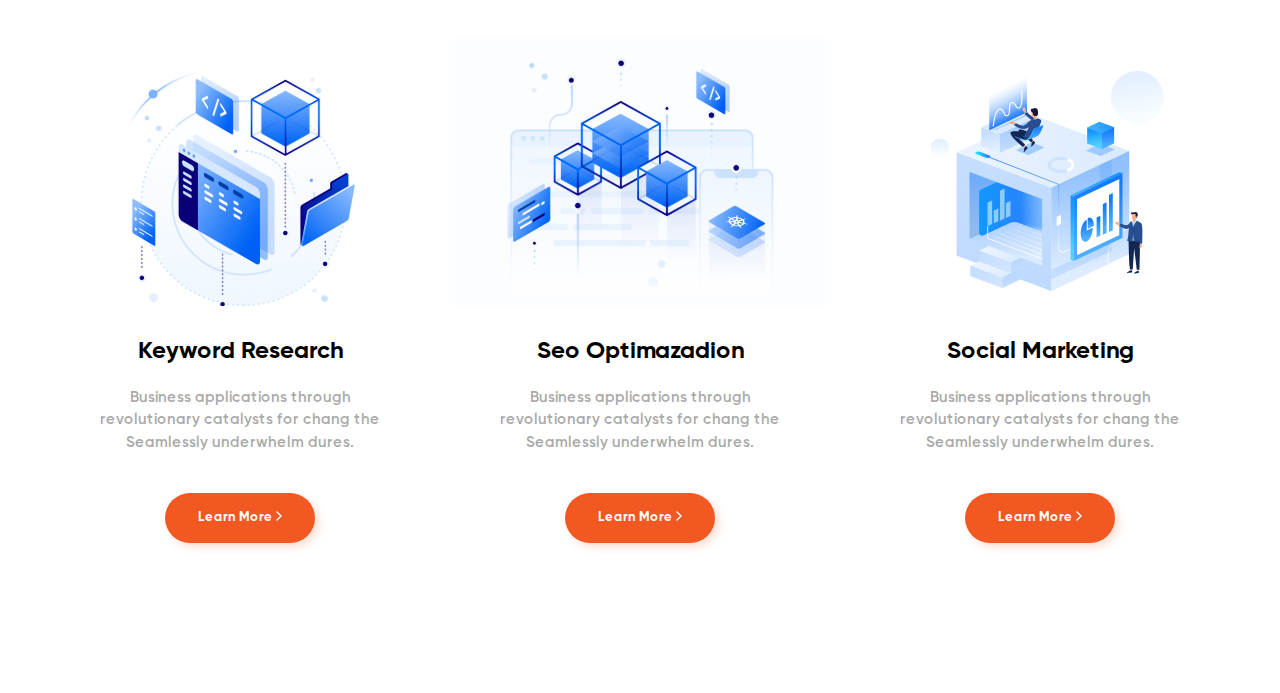
<file: sem3/index.html>
<!DOCTYPE html>
<html lang="en">

<head>
    <meta charset="UTF-8">
    <meta http-equiv="X-UA-Compatible" content="IE=edge">
    <meta name="viewport" content="width=device-width, initial-scale=1.0">
    <title>GrowBe</title>
    <link rel="stylesheet" href="style.css">
    <link rel="stylesheet" href="fonts/fonts.css">
</head>

<body>
    <div class="top central">
        <div class="top__header">
            <img src="img/Logo.svg" alt="logo">
            <div class="top__header-nav">
                <a href="#" class="top__header-nav--link">Home</a>
                <a href="#" class="top__header-nav--link">About Us</a>
                <a href="#" class="top__header-nav--link">Services</a>
                <a href="#" class="top__header-nav--link">Features</a>
                <a href="#" class="top__header-nav--link">Team</a>
                <a href="#" class="top__header-nav--link">Blog</a>
                <a href="#" class="top__header-nav--link">Contact</a>
            </div>
        </div>
        <div class="top__content">
            <div class="top__content-text">
                <h1 class="top__content-text--title">SEO & Digital
                    Marketing For Your
                    Website.</h1>
                <p class="top__content-text--subtitle">Provide all kind of seo services and help to improve
                    seo ranking. Globally incubate standards.</p>
                <div class="top__content-text--buttons">
                    <button class="btn">Start Now</button>
                    <span class="btn-text">Watch Video</span>
                </div>
            </div>
            <img src="img/Image.svg" alt="top photo">
        </div>
        <div class="top__logos">
            <img src="img/1.svg" alt="logo1" class="top__logos-img">
            <img src="img/5.svg" alt="logo5" class="top__logos-img">
            <img src="img/2.svg" alt="logo2" class="top__logos-img">
            <img src="img/3.svg" alt="logo3" class="top__logos-img">
            <img src="img/4.svg" alt="logo4" class="top__logos-img">
            <img src="img/6.svg" alt="logo6" class="top__logos-img">
        </div>
    </div>
    <div class="block2 central">
        <div class="block2__item">
            <img src="img/block2/icon1.svg" alt="icon1">
            <h2 class="block2__item-title">Grow Your Business</h2>
            <p class="block2__item-text">Leverage agile frameworks to provide a robust synopsis for high level
                overviews.</p>
            <p class="block2__item-subtext">Read More...</p>
        </div>
        <div class="block2__item">
            <img src="img/block2/icon2.svg" alt="icon2">
            <h2 class="block2__item-title">Get Quality Ieads</h2>
            <p class="block2__item-text">Leverage agile frameworks to provide a robust synopsis for high level
                overviews.</p>
            <p class="block2__item-subtext">Read More...</p>
        </div>
        <div class="block2__item">
            <img src="img/block2/icon3.svg" alt="icon3">
            <h2 class="block2__item-title">Drive More Sales</h2>
            <p class="block2__item-text">Leverage agile frameworks to provide a robust synopsis for high level
                overviews.</p>
            <p class="block2__item-subtext">Read More...</p>
        </div>
    </div>
    <div class="block3 central">
        <div class="block3__text">
            <h1 class="block3__title">Why You Should Choose Us.</h1>
            <p class="block3__subtitle">Distinctively exploit optimal alignments for intuitive bandwidth. Quickly
                coordinate e-business applications through revolutionary catalysts.</p>
        </div>
        <div class="block3__items">
            <div class="block3__item">
                <img src="img/block2/illustration1.svg" alt="illustration1">
                <h2 class="block3__item-title">Keyword Research</h2>
                <p class="block3__item-text">Business applications through revolutionary catalysts for chang the
                    Seamlessly underwhelm dures.</p>
                <button class="block3__item-btn">
                    Learn More <svg width="6" height="10" viewBox="0 0 6 10" fill="none"
                        xmlns="http://www.w3.org/2000/svg">
                        <path d="M1 9L5 5L1 1" stroke="white" stroke-width="1.5" stroke-linecap="round"
                            stroke-linejoin="round" />
                    </svg>
                </button>
            </div>
            <div class="block3__item">
                <img src="img/block2/illustration2.svg" alt="illustration2">
                <h2 class="block3__item-title">Seo Optimazadion</h2>
                <p class="block3__item-text">Business applications through revolutionary catalysts for chang the
                    Seamlessly underwhelm dures.</p>
                <button class="block3__item-btn">
                    Learn More <svg width="6" height="10" viewBox="0 0 6 10" fill="none"
                        xmlns="http://www.w3.org/2000/svg">
                        <path d="M1 9L5 5L1 1" stroke="white" stroke-width="1.5" stroke-linecap="round"
                            stroke-linejoin="round" />
                    </svg>

                </button>
            </div>
            <div class="block3__item">
                <img src="img/block2/illustration3.svg" alt="illustration3">
                <h2 class="block3__item-title">Social Marketing</h2>
                <p class="block3__item-text">Business applications through revolutionary catalysts for chang the
                    Seamlessly underwhelm dures.</p>
                <button class="block3__item-btn">
                    Learn More <svg width="6" height="10" viewBox="0 0 6 10" fill="none"
                        xmlns="http://www.w3.org/2000/svg">
                        <path d="M1 9L5 5L1 1" stroke="white" stroke-width="1.5" stroke-linecap="round"
                            stroke-linejoin="round" />
                    </svg>
                </button>
            </div>
        </div>
    </div>
</body>

</html>
</file>
<file: sem1/style.css>
a {
    text-decoration: none;
}

.menu__link {
    color: cornflowerblue;
    font-size: 16px;
    line-height: 20px;
}

.title {
    color: #222222;
    font-size: 28px;
    line-height: 36px;  
    font-weight: bold;
}

.main__text {
    font-style: normal;
    font-weight: 300;
    font-size: 18px;
    line-height: 30px;
    color: #7D7987;
}

.subtitle {
    color: coral;
    font-style: normal;
    font-weight: 700;
    font-size: 36px;
    line-height: 80px;
}
</file>
<file: sem11/style.css>
* {
    margin: 0;
    padding: 0;
}

body {
    font-family: 'Lato', sans-serif;
}

.central {
    padding-left: calc(50% - 1140px / 2);
    padding-right: calc(50% - 1140px / 2);
}

.header {
    background: #222222;
    display: flex;
    flex-wrap: wrap;
    justify-content: space-between;
}

.header__logo {
    display: flex;
    gap: 41px;
    padding-top: 18px;
    padding-bottom: 19px;
    align-items: baseline;
    flex-wrap: nowrap;
}

.header__nav {
    display: flex;
    gap: 33px;
    padding-top: 26px;
    padding-bottom: 20px;
    align-items: baseline;
    flex-wrap: nowrap;
}

/* --- */

.top-content {
    display: flex;
    gap: 64px;
    padding-left: calc(50% - 800px);
    padding-right: calc(50% - 800px);
    /* margin-left: -226px; */
    background: #F1E4E6;
}

.top-content__img {
    width: 50%;
}

.top-content__img img {
    max-width: 100%;
}

.top-content__title-text {
    margin-top: 290px;
    font-weight: 700;
    font-size: 32px;
    line-height: 38px;
    color: #222222;
    font-style: normal;
    border-left: 12px solid #F16D7F;
    padding-left: 16px;
}

.title-bold {
    font-weight: 900;
    font-size: 48px;
    line-height: 58px;
    color: #222222;
}

.title-pink {
    color: #F16D7F;
}

/* ---- */

.categories {
    padding-top: 65px;
    padding-bottom: 96px;
    display: grid;
    gap: 30px;
    grid-template-columns: repeat(3, 1fr);
}

.categories__item img {
    max-width: 100%;
}

.big-item {
    grid-column: 1 / -1;
}

/* ------ */

.goods__title {
    padding-bottom: 48px;
    text-align: center;
}

.goods__title-h1 {
    padding-bottom: 6px;
    font-weight: 400;
    font-size: 30px;
    line-height: 36px;
    color: #222222;
}

.goods__title-text {
    font-weight: 400;
    font-size: 14px;
    line-height: 17px;
    color: #9F9F9F;
}

.goods__cards {
    display: grid;
    gap: 30px;
    grid-template-columns: repeat(auto-fit, 360px);
    justify-content: center;
}

.goods__cards-item-title {
    font-weight: 400;
    font-size: 13px;
    line-height: 16px;
    color: #000000;
    padding-top: 25px;
    padding-bottom: 16px;
    padding-left: 16px;
}

.goods__cards-item-text {
    font-weight: 300;
    font-size: 14px;
    line-height: 17px;
    color: #5D5D5D;
    padding-bottom: 16px;
    padding-left: 16px;
    width: 315px;
}

.goods__cards-item-price {
    font-weight: 400;
    font-size: 16px;
    line-height: 19px;
    color: #F16D7F;
    padding-bottom: 19px;
    padding-left: 16px;
}

.goods__btn {
    width: 211px;
    height: 47px;
    border: 1px solid #FF6A6A;
    font-weight: 400;
    font-size: 16px;
    line-height: 19px;
    color: #F26376;
    margin-top: 48px;
    margin-bottom: 60px;
}

.btn {
    text-align: center;
}
</file>
<file: sem14/style.css>
* {
    margin: 0;
    padding: 0;
}

body {
    font-family: 'Lato', sans-serif;
}

.central {
    padding-left: calc(50% - 1140px / 2);
    padding-right: calc(50% - 1140px / 2);
}

.header {
    background: #222222;
    display: flex;
    flex-wrap: wrap;
    justify-content: space-between;
}

.header__logo {
    display: flex;
    gap: 41px;
    padding-top: 18px;
    padding-bottom: 19px;
    align-items: baseline;
    flex-wrap: nowrap;
}

.header__nav {
    display: flex;
    gap: 33px;
    padding-top: 26px;
    padding-bottom: 20px;
    align-items: baseline;
    flex-wrap: nowrap;
}

/* --- */

.top-content {
    display: flex;
    gap: 64px;
    padding-left: calc(50% - 800px);
    padding-right: calc(50% - 800px);
    /* margin-left: -226px; */
    background: #F1E4E6;
}

.top-content__img {
    width: 50%;
}

.top-content__img img {
    max-width: 100%;
}

.top-content__title-text {
    margin-top: 60%;
    font-weight: 700;
    font-size: 32px;
    line-height: 38px;
    color: #222222;
    font-style: normal;
    border-left: 12px solid #F16D7F;
    padding-left: 16px;
}

.title-bold {
    font-weight: 900;
    font-size: 48px;
    line-height: 58px;
    color: #222222;
}

.title-pink {
    color: #F16D7F;
}

/* ---- */

.categories {
    padding-top: 65px;
    padding-bottom: 96px;
    display: grid;
    gap: 30px;
    grid-template-columns: repeat(3, 1fr);
}

.categories__item img {
    max-width: 100%;
}

.big-item {
    grid-column: 1 / -1;
}

/* ------ */

.goods__title {
    padding-bottom: 48px;
    text-align: center;
}

.goods__title-h1 {
    padding-bottom: 6px;
    font-weight: 400;
    font-size: 30px;
    line-height: 36px;
    color: #222222;
}

.goods__title-text {
    font-weight: 400;
    font-size: 14px;
    line-height: 17px;
    color: #9F9F9F;
}

.goods__cards {
    display: grid;
    gap: 30px;
    grid-template-columns: repeat(auto-fit, 360px);
    justify-content: center;
}

.goods__cards-item-title {
    font-weight: 400;
    font-size: 13px;
    line-height: 16px;
    color: #000000;
    padding-top: 25px;
    padding-bottom: 16px;
    padding-left: 16px;
}

.goods__cards-item-text {
    font-weight: 300;
    font-size: 14px;
    line-height: 17px;
    color: #5D5D5D;
    padding-bottom: 16px;
    padding-left: 16px;
    width: 315px;
}

.goods__cards-item-price {
    font-weight: 400;
    font-size: 16px;
    line-height: 19px;
    color: #F16D7F;
    padding-bottom: 19px;
    padding-left: 16px;
}

.goods__btn {
    width: 211px;
    height: 47px;
    border: 1px solid #FF6A6A;
    font-weight: 400;
    font-size: 16px;
    line-height: 19px;
    color: #F26376;
    margin-top: 48px;
    margin-bottom: 60px;
}

.btn {
    text-align: center;
}

/* ---------- */

@media (min-width: 768px) and (max-width: 1024px) {

    .header {
        padding-left: 32px;
        padding-right: 41px;
    }

    .top-content__title-text {
        margin-top: 50%;
        font-size: 24px;
        line-height: 29px;
    }

    .top-content {
        gap: 39px;
    }

    .title-bold {
        font-size: 44px;
        line-height: 53px;
    }

    .categories {
        padding-left: 16px;
        padding-right: 16px;
        gap: 19px;
    }

    .goods__cards {
        gap: 16px;
    }

}

@media (max-width:767px) {

    .header {
        padding-left: 16px;
        padding-right: 16px;
    }

    .hide {
        display: none;
    }

    .top-content {
        justify-content: center;
    }

    .top-content__img {
        display: none;
    }

    .top-content__title {
        padding-top: 148px;
        padding-bottom: 148px;

    }

    .top-content__title-text {
        margin-top: auto;
        font-size: 20px;
        line-height: 24px;
    }

    .title-bold {
        font-size: 38px;
        line-height: 45px;
    }

    .categories {
        padding-top: 64px;
        padding-bottom: 64px;
        gap: 32px;
        grid-template-columns: repeat(1, 1fr);
        justify-items: center;
    }

    .big-item {
        position: relative;
        overflow: hidden;
        width: 360px;
        height: 111px;
    }

    .big-item img {
        position: absolute;
        top: 30%;
        left: 30%;
        transform: translate(-30%, -30%);
        width: 360px;
        height: 111px;
        object-fit: cover;
    }
}
</file>
<file: sem16/style.css>
* {
    margin: 0;
    padding: 0;
}

body {
    font-family: 'Lato', sans-serif;
}

.central {
    padding-left: calc(50% - 1140px / 2);
    padding-right: calc(50% - 1140px / 2);
}

.header {
    background: #222222;
    display: flex;
    flex-wrap: wrap;
    justify-content: space-between;
}

.header__logo {
    display: flex;
    gap: 41px;
    padding-top: 18px;
    padding-bottom: 19px;
    align-items: baseline;
    flex-wrap: nowrap;
}

.header__nav {
    display: flex;
    gap: 33px;
    padding-top: 26px;
    padding-bottom: 20px;
    align-items: baseline;
    flex-wrap: nowrap;
}

.header__checkbox {
    position: absolute;
    visibility: hidden;
    left: -9999999px;
}

.mobile-menu {
    position: absolute;
    top: 78px;
    right: -232px;
    z-index: 1;
    transition: right 0.6s;
    width: 232px;
    background: #FFFFFF;
    box-shadow: 6px 4px 35px rgb(0 0 0 / 21%);
    padding: 32px;
    box-sizing: border-box;
}

.mobile-menu__heading {
    font-style: normal;
    font-weight: 700;
    font-size: 14px;
    line-height: 17px;
    color: #000000;
}

.mobile-menu__box {
    display: flex;
    flex-direction: column;
    gap: 20px;
    margin-top: 24px;
}

.mobile-menu__title {
    font-style: normal;
    font-weight: 400;
    font-size: 14px;
    line-height: 17px;
    color: #F16D7F;
    text-decoration: none;
}

.mobile-menu__list {
    list-style-type: none;
    padding-left: 21px;
    display: flex;
    flex-direction: column;
    gap: 11px;
    margin-top: 12px;
}

.mobile-menu__link {
    font-style: normal;
    font-weight: 400;
    font-size: 14px;
    line-height: 17px;
    color: #6F6E6E;
    text-decoration: none;
}

.header__checkbox:checked~.mobile-menu {
    right: 0;
}

/* --- */

.top-content {
    display: flex;
    gap: 64px;
    padding-left: calc(50% - 800px);
    padding-right: calc(50% - 800px);
    /* margin-left: -226px; */
    background: #F1E4E6;
}

.top-content__img {
    width: 50%;
}

.top-content__img img {
    max-width: 100%;
}

.top-content__title-text {
    margin-top: 60%;
    font-weight: 700;
    font-size: 32px;
    line-height: 38px;
    color: #222222;
    font-style: normal;
    border-left: 12px solid #F16D7F;
    padding-left: 16px;
}

.title-bold {
    font-weight: 900;
    font-size: 48px;
    line-height: 58px;
    color: #222222;
}

.title-pink {
    color: #F16D7F;
}

/* ---- */

.categories {
    padding-top: 65px;
    padding-bottom: 96px;
    display: grid;
    gap: 30px;
    grid-template-columns: repeat(3, 1fr);
}

.categories__item img {
    max-width: 100%;
}

.big-item {
    grid-column: 1 / -1;
}

/* ------ */

.goods__title {
    padding-bottom: 48px;
    text-align: center;
}

.goods__title-h1 {
    padding-bottom: 6px;
    font-weight: 400;
    font-size: 30px;
    line-height: 36px;
    color: #222222;
}

.goods__title-text {
    font-weight: 400;
    font-size: 14px;
    line-height: 17px;
    color: #9F9F9F;
}

.goods__cards {
    display: grid;
    gap: 30px;
    grid-template-columns: repeat(auto-fit, 360px);
    justify-content: center;
}

.goods_cards-item {
    background: #F8F8F8;
}

.goods_cards-item-img {
    display: block;
    position: relative;
    /* width: 300px; */
}

.mask {
    display: flex;
    flex-direction: column;
    align-items: center;
    justify-content: center;
    position: absolute;
    top: 0;
    left: 0;
    right: 0;
    bottom: 0;
    background: rgba(58, 56, 56, 0.86);
    opacity: 0;
    transition: opacity .4s linear
}

.mask-btn {
    color: #fff;
    width: 138px;
    height: 43px;
    background: transparent;
    border: 1px solid #FFFFFF;
    font-weight: 400;
    font-size: 14px;
    line-height: 17px;
    display: flex;
    justify-content: center;
    align-items: center;
    gap: 11px;
}

.mask:hover {
    opacity: 1;
}

.mask-btn path {
    transition: all .4s;
}

.mask-btn:hover {
    transform: scale(1.1);
}

.mask-btn:hover path {
    fill: #F16D7F;
}

.goods_cards-item-content {
    padding-left: 16px;
    padding-top: 24px;
}

.goods__cards-item-title {
    font-weight: 400;
    font-size: 13px;
    line-height: 16px;
    color: #000000;
    padding-top: 25px;
    padding-bottom: 16px;
    text-decoration: none;
}

.goods__cards-item-text {
    font-weight: 300;
    font-size: 14px;
    line-height: 17px;
    color: #5D5D5D;
    padding-top: 16px;
    padding-bottom: 16px;
    width: 315px;
}

.goods__cards-item-price {
    font-weight: 400;
    font-size: 16px;
    line-height: 19px;
    color: #F16D7F;
    padding-bottom: 19px;
}

.goods__btn {
    width: 211px;
    height: 47px;
    border: 1px solid #FF6A6A;
    font-weight: 400;
    font-size: 16px;
    line-height: 19px;
    color: #F26376;
    margin-top: 48px;
    margin-bottom: 60px;
    background: transparent;
    transition: all .4s;
}

.goods__btn:hover {
    background: #F16D7F;
    color: #FFFFFF;
}

.btn {
    text-align: center;
}

/* ---------- */



.advantages {
    display: grid;
    background: #222224;
    gap: 30px;
    grid-template-columns: repeat(3, 1fr);
    align-items: baseline;
}

.advanteges__item {
    padding-top: 104px;
    padding-bottom: 104px;
    text-align: center;
}

.advanteges__item-title {
    font-weight: 400;
    font-size: 20px;
    line-height: 24px;
    color: #FBFBFB;
    padding-bottom: 16px;
    padding-top: 20px;
}

.advanteges__item-text {
    font-weight: 300;
    font-size: 14px;
    line-height: 17px;
    color: #FBFBFB;
}

/* ------------ */

.subscribe-wrap2 {
    background-image: url("img/quote-back.png");
    background-repeat: no-repeat;
    background-size: cover;
    background-position: center;
    min-height: 448px;

}

.subscribe-wrap {
    background: rgba(244, 244, 244, 0.7);
    min-height: 448px;
}

.subscribe {
    display: flex;
    align-items: center;
    flex-wrap: wrap;
    justify-content: space-between;
}


.subscribe__quote {
    padding-top: 97px;
    padding-bottom: 126px;
    text-align: center;
}

.subscribe__quote-text {
    padding-top: 30px;
    width: 360px;
    font-weight: 400;
    font-size: 20px;
    line-height: 24px;
    color: #222224;
}

.subscribe__content {
    width: 557px;
    text-align: center;
}

.subscribe__content-title {
    font-weight: 700;
    font-size: 24px;
    line-height: 28px;
}

.subscribe__content-subtitle {
    font-weight: 400;
    font-size: 18px;
    line-height: 30px;
}

.subscribe__content-input {
    padding-top: 32px;
}

.subscribe-inp {
    width: 256px;
    height: 49px;
    background: #E1E1E1;
    border: none;
    border-radius: 25px 0 0 25px;
    padding-left: 22px;
    box-sizing: border-box;
}

.subscribe-inp::placeholder {
    /* padding-left: 22px; */
    font-weight: 400;
    font-size: 14px;
    line-height: 17px;
    color: #222224;
    opacity: 0.67;
}

.input-btn {
    background: #F16D7F;
    height: 49px;
    width: 100px;
    font-weight: 400;
    font-size: 14px;
    line-height: 17px;
    text-align: center;
    color: #FFFFFF;
    margin-left: -3px;
    border: none;
    border-radius: 0 25px 25px 0;
}

/* ---------- */

.footer__logos {
    background: #222224;
    display: flex;
    justify-content: space-between;
    align-items: center;
    padding-top: 24px;
    padding-bottom: 24px;
    flex-wrap: wrap;
}

.footer__logos-text {
    font-weight: 400;
    font-size: 16px;
    line-height: 19px;
    color: #FBFBFB;
}

.footer__logos-items {
    display: flex;
    gap: 8px;
    flex-wrap: nowrap;
}

.footer__logos-items-img path:first-child {
    transition: all .3s;
}

.footer__logos-items-img path:last-child {
    transition: all .3s;
}

.footer__logos-items-img:hover path:first-child {
    fill: #F16D7F;
}

.footer__logos-items-img:hover path:last-child {
    fill: #FFFFFF;
}


/* ------------ */

@media (min-width: 768px) and (max-width: 1024px) {

    .header {
        padding-left: 32px;
        padding-right: 41px;
    }

    .top-content__title-text {
        margin-top: 50%;
        font-size: 24px;
        line-height: 29px;
    }

    .top-content {
        gap: 39px;
    }

    .title-bold {
        font-size: 44px;
        line-height: 53px;
    }

    .categories {
        padding-left: 16px;
        padding-right: 16px;
        gap: 19px;
    }

    .goods__cards {
        gap: 16px;
    }

    .advantages {
        gap: 48px;
        grid-template-columns: repeat(1, 360px);
        justify-content: center;
        padding-top: 48px;
        padding-bottom: 64px;
    }

    .advanteges__item {
        padding-top: 0;
        padding-bottom: 0;
    }

    .subscribe-wrap2 {
        background-position: left;
    }

    .subscribe {
        flex-direction: column;
    }

    .subscribe__quote {
        padding-top: 64px;
        padding-bottom: 48px;
    }

    .subscribe__quote-text {
        height: 99px;
    }

    .subscribe__content {
        padding-bottom: 140px;
    }

    .footer__logos {
        padding-left: 32px;
        padding-right: 32px;
    }
}

@media (max-width:767px) {

    .header {
        padding-left: 16px;
        padding-right: 16px;
    }

    .hide {
        display: none;
    }

    .top-content {
        justify-content: center;
    }

    .top-content__img {
        display: none;
    }

    .top-content__title {
        padding-top: 148px;
        padding-bottom: 148px;

    }

    .top-content__title-text {
        margin-top: auto;
        font-size: 20px;
        line-height: 24px;
    }

    .title-bold {
        font-size: 38px;
        line-height: 45px;
    }

    .categories {
        padding-top: 64px;
        padding-bottom: 64px;
        gap: 32px;
        grid-template-columns: repeat(1, 1fr);
        justify-items: center;
    }

    .big-item {
        position: relative;
        overflow: hidden;
        width: 360px;
        height: 111px;
    }

    .big-item img {
        position: absolute;
        top: 30%;
        left: 30%;
        transform: translate(-30%, -30%);
        width: 360px;
        height: 111px;
        object-fit: cover;
    }

    .advantages {
        gap: 46px;
        grid-template-columns: repeat(1, 348px);
        justify-content: center;
        padding-top: 48px;
        padding-bottom: 81px;
    }

    .advanteges__item {
        padding-top: 0;
        padding-bottom: 0;
    }

    .subscribe-wrap2 {
        background-position: left;
    }

    .subscribe {
        flex-direction: column;
        flex-wrap: nowrap;
    }

    .subscribe__quote {
        padding-top: 64px;
        padding-bottom: 59px;
    }

    .subscribe__content {
        width: 341px;
    }

    .subscribe__quote-text {
        padding-top: 30px;
        width: 343px;
        font-size: 18px;
        line-height: 22px;
    }

    .subscribe__content-subtitle {
        font-size: 14px;
        line-height: 22px;
    }

    .subscribe__content-input {
        padding-top: 22px;
        padding-bottom: 110px;
    }

    .subscribe-inp {
        width: 244px;
    }

    .input-btn {
        width: 93px;
    }

    .footer__logos {
        padding-top: 43px;
        padding-bottom: 9px;
        flex-direction: column-reverse;
        gap: 40px;
    }

}
</file>
<file: sem18/style.css>
* {
    margin: 0;
    padding: 0;
}

body {
    font-family: 'Lato', sans-serif;
}

.central {
    padding-left: calc(50% - 1140px / 2);
    padding-right: calc(50% - 1140px / 2);
}

.header {
    background: #222222;
    display: flex;
    flex-wrap: wrap;
    justify-content: space-between;
}

.header__logo {
    display: flex;
    gap: 41px;
    padding-top: 18px;
    padding-bottom: 19px;
    align-items: baseline;
    flex-wrap: nowrap;
}

.header__nav {
    display: flex;
    gap: 33px;
    padding-top: 26px;
    padding-bottom: 20px;
    align-items: baseline;
    flex-wrap: nowrap;
}

.header__checkbox {
    position: absolute;
    visibility: hidden;
    left: -9999999px;
}

.nav-menu:hover {
    transform: scale(1.1);
}

.header__nav a:hover {
    transform: scale(1.1);
}

.header__logo-search:hover {
    transform: scale(1.1);
}

.mobile-menu {
    position: absolute;
    top: 78px;
    right: -232px;
    z-index: 1;
    transition: right 0.6s;
    width: 232px;
    background: #FFFFFF;
    box-shadow: 6px 4px 35px rgb(0 0 0 / 21%);
    padding: 32px;
    box-sizing: border-box;
    display: none;
}

.mobile-menu__heading {
    font-style: normal;
    font-weight: 700;
    font-size: 14px;
    line-height: 17px;
    color: #000000;
}

.mobile-menu__box {
    display: flex;
    flex-direction: column;
    gap: 20px;
    margin-top: 24px;
}

.mobile-menu__title {
    font-style: normal;
    font-weight: 400;
    font-size: 14px;
    line-height: 17px;
    color: #F16D7F;
    text-decoration: none;
}

.mobile-menu__list {
    list-style-type: none;
    padding-left: 21px;
    display: flex;
    flex-direction: column;
    gap: 11px;
    margin-top: 12px;
}

.mobile-menu__link {
    font-style: normal;
    font-weight: 400;
    font-size: 14px;
    line-height: 17px;
    color: #6F6E6E;
    text-decoration: none;
}

.header__checkbox:checked~.mobile-menu {
    display: block;
    right: 0;
}

/* --- */

.top-content {
    display: flex;
    gap: 64px;
    padding-left: calc(50% - 800px);
    padding-right: calc(50% - 800px);
    /* margin-left: -226px; */
    background: #F1E4E6;
}

.top-content__img {
    width: 50%;
}

.top-content__img img {
    max-width: 100%;
}

.top-content__title-text {
    margin-top: 60%;
    font-weight: 700;
    font-size: 32px;
    line-height: 38px;
    color: #222222;
    font-style: normal;
    border-left: 12px solid #F16D7F;
    padding-left: 16px;
}

.title-bold {
    font-weight: 900;
    font-size: 48px;
    line-height: 58px;
    color: #222222;
}

.title-pink {
    color: #F16D7F;
}

/* ---- */

.categories {
    padding-top: 65px;
    padding-bottom: 96px;
    display: grid;
    gap: 30px;
    grid-template-columns: repeat(3, 1fr);
}

.categories__item {
    position: relative;
    display: flex;
    justify-content: center;
    align-items: center;
}

.categories__item-title {
    position: absolute;
    font-weight: 400;
    font-size: 16px;
    line-height: 29px;
    color: #FFFFFF;
    text-align: center;
}

.categories__item-title-pink {
    color: #F16D7F;
    font-weight: 700;
    font-size: 24px;
}

.categories__item img {
    max-width: 100%;
}

.big-item {
    grid-column: 1 / -1;
}

/* ------ */

.goods__title {
    padding-bottom: 48px;
    text-align: center;
}

.goods__title-h1 {
    padding-bottom: 6px;
    font-weight: 400;
    font-size: 30px;
    line-height: 36px;
    color: #222222;
}

.goods__title-text {
    font-weight: 400;
    font-size: 14px;
    line-height: 17px;
    color: #9F9F9F;
}

.goods__cards {
    display: grid;
    gap: 30px;
    grid-template-columns: repeat(auto-fit, 360px);
    justify-content: center;
}

.goods_cards-item {
    background: #F8F8F8;
}

.goods_cards-item-img {
    display: block;
    position: relative;
    /* width: 300px; */
}

.mask {
    display: flex;
    flex-direction: column;
    align-items: center;
    justify-content: center;
    position: absolute;
    top: 0;
    left: 0;
    right: 0;
    bottom: 0;
    background: rgba(58, 56, 56, 0.86);
    opacity: 0;
    transition: opacity .4s linear
}

.mask-btn {
    color: #fff;
    width: 138px;
    height: 43px;
    background: transparent;
    border: 1px solid #FFFFFF;
    font-weight: 400;
    font-size: 14px;
    line-height: 17px;
    display: flex;
    justify-content: center;
    align-items: center;
    gap: 11px;
}

.mask:hover {
    opacity: 1;
}

.mask-btn path {
    transition: all .4s;
}

.mask-btn:hover {
    transform: scale(1.1);
}

.mask-btn:hover path {
    fill: #F16D7F;
}

.goods_cards-item-content {
    padding-left: 16px;
    padding-top: 24px;
}

.goods__cards-item-title {
    font-weight: 400;
    font-size: 13px;
    line-height: 16px;
    color: #000000;
    padding-top: 25px;
    padding-bottom: 16px;
    text-decoration: none;
}

.goods__cards-item-text {
    font-weight: 300;
    font-size: 14px;
    line-height: 17px;
    color: #5D5D5D;
    padding-top: 16px;
    padding-bottom: 16px;
    width: 315px;
}

.goods__cards-item-price {
    font-weight: 400;
    font-size: 16px;
    line-height: 19px;
    color: #F16D7F;
    padding-bottom: 19px;
}

.goods__btn {
    width: 211px;
    height: 47px;
    border: 1px solid #FF6A6A;
    font-weight: 400;
    font-size: 16px;
    line-height: 19px;
    color: #F26376;
    margin-top: 48px;
    margin-bottom: 60px;
    background: transparent;
    transition: all .4s;
}

.goods__btn:hover {
    background: #F16D7F;
    color: #FFFFFF;
}

.btn {
    text-align: center;
}

/* ---------- */



.advantages {
    display: grid;
    background: #222224;
    gap: 30px;
    grid-template-columns: repeat(3, 1fr);
    align-items: baseline;
}

.advanteges__item {
    padding-top: 104px;
    padding-bottom: 104px;
    text-align: center;
}

.advanteges__item-title {
    font-weight: 400;
    font-size: 20px;
    line-height: 24px;
    color: #FBFBFB;
    padding-bottom: 16px;
    padding-top: 20px;
}

.advanteges__item-text {
    font-weight: 300;
    font-size: 14px;
    line-height: 17px;
    color: #FBFBFB;
}

/* ------------ */

.subscribe-wrap2 {
    background-image: url("img/quote-back.png");
    background-repeat: no-repeat;
    background-size: cover;
    background-position: center;
    min-height: 448px;

}

.subscribe-wrap {
    background: rgba(244, 244, 244, 0.7);
    min-height: 448px;
}

.subscribe {
    display: flex;
    align-items: center;
    flex-wrap: wrap;
    justify-content: space-between;
}


.subscribe__quote {
    padding-top: 97px;
    padding-bottom: 126px;
    text-align: center;
}

.subscribe__quote-text {
    padding-top: 30px;
    width: 360px;
    font-weight: 400;
    font-size: 20px;
    line-height: 24px;
    color: #222224;
}

.subscribe__content {
    width: 557px;
    text-align: center;
}

.subscribe__content-title {
    font-weight: 700;
    font-size: 24px;
    line-height: 28px;
}

.subscribe__content-subtitle {
    font-weight: 400;
    font-size: 18px;
    line-height: 30px;
}

.subscribe__content-input {
    padding-top: 32px;
}

.subscribe-inp {
    width: 256px;
    height: 49px;
    background: #E1E1E1;
    border: none;
    border-radius: 25px 0 0 25px;
    padding-left: 22px;
    padding-right: 22px;
    box-sizing: border-box;
    outline: none;
}

.subscribe-inp::placeholder {
    /* padding-left: 22px; */
    font-weight: 400;
    font-size: 14px;
    line-height: 17px;
    color: #222224;
    opacity: 0.67;
}

.input-btn {
    background: #F16D7F;
    height: 49px;
    width: 100px;
    font-weight: 400;
    font-size: 14px;
    line-height: 17px;
    text-align: center;
    color: #FFFFFF;
    margin-left: -3px;
    border: none;
    border-radius: 0 25px 25px 0;
    transition: all .3s;
}

.input-btn:hover {
    background: #e25767;
}

/* ---------- */

.footer__logos {
    background: #222224;
    display: flex;
    justify-content: space-between;
    align-items: center;
    padding-top: 24px;
    padding-bottom: 24px;
    flex-wrap: wrap;
}

.footer__logos-text {
    font-weight: 400;
    font-size: 16px;
    line-height: 19px;
    color: #FBFBFB;
}

.footer__logos-items {
    display: flex;
    gap: 8px;
    flex-wrap: nowrap;
}

.footer__logos-items-img path:first-child {
    transition: all .3s;
}

.footer__logos-items-img path:last-child {
    transition: all .3s;
}

.footer__logos-items-img:hover path:first-child {
    fill: #F16D7F;
}

.footer__logos-items-img:hover path:last-child {
    fill: #FFFFFF;
}


/* ------------ */

@media (min-width: 768px) and (max-width: 1024px) {

    .header {
        padding-left: 32px;
        padding-right: 41px;
    }

    .top-content__title-text {
        margin-top: 50%;
        font-size: 24px;
        line-height: 29px;
    }

    .top-content {
        gap: 39px;
    }

    .title-bold {
        font-size: 44px;
        line-height: 53px;
    }

    .categories {
        padding-left: 16px;
        padding-right: 16px;
        gap: 19px;
    }

    .goods__cards {
        gap: 16px;
    }

    .advantages {
        gap: 48px;
        grid-template-columns: repeat(1, 360px);
        justify-content: center;
        padding-top: 48px;
        padding-bottom: 64px;
    }

    .advanteges__item {
        padding-top: 0;
        padding-bottom: 0;
    }

    .subscribe-wrap2 {
        background-position: left;
    }

    .subscribe {
        flex-direction: column;
    }

    .subscribe__quote {
        padding-top: 64px;
        padding-bottom: 48px;
    }

    .subscribe__quote-text {
        height: 99px;
    }

    .subscribe__content {
        padding-bottom: 140px;
    }

    .footer__logos {
        padding-left: 32px;
        padding-right: 32px;
    }
}

@media (max-width:767px) {

    .header {
        padding-left: 16px;
        padding-right: 16px;
    }

    .hide {
        display: none;
    }

    .top-content {
        justify-content: center;
    }

    .top-content__img {
        display: none;
    }

    .top-content__title {
        padding-top: 148px;
        padding-bottom: 148px;

    }

    .top-content__title-text {
        margin-top: auto;
        font-size: 20px;
        line-height: 24px;
    }

    .title-bold {
        font-size: 38px;
        line-height: 45px;
    }

    .categories {
        padding-top: 64px;
        padding-bottom: 64px;
        gap: 32px;
        grid-template-columns: repeat(1, 1fr);
        justify-items: center;
    }

    .big-item {
        position: relative;
        overflow: hidden;
        width: 360px;
        height: 111px;
    }

    .big-item img {
        position: absolute;
        top: 30%;
        left: 30%;
        transform: translate(-30%, -30%);
        width: 360px;
        height: 111px;
        object-fit: cover;
    }

    .advantages {
        gap: 46px;
        grid-template-columns: repeat(1, 348px);
        justify-content: center;
        padding-top: 48px;
        padding-bottom: 81px;
    }

    .advanteges__item {
        padding-top: 0;
        padding-bottom: 0;
    }

    .subscribe-wrap2 {
        background-position: left;
    }

    .subscribe {
        flex-direction: column;
        flex-wrap: nowrap;
    }

    .subscribe__quote {
        padding-top: 64px;
        padding-bottom: 59px;
    }

    .subscribe__content {
        width: 341px;
    }

    .subscribe__quote-text {
        padding-top: 30px;
        width: 343px;
        font-size: 18px;
        line-height: 22px;
    }

    .subscribe__content-subtitle {
        font-size: 14px;
        line-height: 22px;
    }

    .subscribe__content-input {
        padding-top: 22px;
        padding-bottom: 110px;
    }

    .subscribe-inp {
        width: 244px;
    }

    .input-btn {
        width: 93px;
    }

    .footer__logos {
        padding-top: 43px;
        padding-bottom: 9px;
        flex-direction: column-reverse;
        gap: 40px;
    }

}
</file>
<file: sem3/style.css>
* {
    margin: 0;
    padding: 0;
}

body {
    font-family: 'Gilroy', sans-serif;
}

a {
    text-decoration: none;
}

.central {
    padding-left: calc(50% - 1170px / 2);
    padding-right: calc(50% - 1170px / 2);
}

.top {
    padding-bottom: 96px;
}

.top__header {
    margin-top: 40px;
    margin-bottom: 84px;
    display: flex;
    justify-content: space-between;
    align-items: center;
}

.top__header-nav {
    display: flex;
    gap: 35px;
}

.top__header-nav--link {
    font-size: 14px;
    line-height: 16px;
    color: black;
}

.top__header-nav--link:hover {
    color: #F25822;
}

.top__content {
    margin-bottom: 163px;
    display: flex;
    gap: 39px;
}

.top__content-text--title {
    width: 522px;
    font-size: 60px;
    line-height: 70px;
    color: #000000;
    font-family: 'Gilroy-Bold', sans-serif;
}

.top__content-text--buttons {
    margin-top: 37px;
    width: 302px;
    display: flex;
    justify-content: space-between;
    align-items: center;
}

.top__content-text--subtitle {
    width: 466px;
    font-family: 'Gilroy-Medium', sans-serif;
    font-size: 20px;
    line-height: 23px;
    color: #888888;
    margin-top: 17px;
}

.btn {
    font-family: 'Gilroy-Bold', sans-serif;
    font-size: 15px;
    line-height: 18px;
    color: #FFFFFF;
    width: 140px;
    height: 50px;
    background: #F25822;
    border-radius: 50px;
    border: 0;
    box-shadow: 4px 4px 8px rgba(242, 88, 34, 0.2);
}

.btn-text {
    width: 90px;
    font-family: 'Gilroy-Bold', sans-serif;
    font-size: 15px;
    line-height: 18px;
    color: #AAAAAA;
}

.top__logos {
    display: flex;
    align-items: center;
    justify-content: space-between;
}

.top__logos-img:first-child {
    margin-left: -27px;
}

/* ------------------------------------------ */

.block2 {
    display: flex;
    gap: 61px;
    padding-top: 140px;
    padding-bottom: 125px;
    flex-wrap: nowrap;
    justify-content: center;
}

.block2__item {
    width: 310px;
    transition: 0.3s;
}

.block2__item:hover {
    scale: 1.1;
}

.block2__item-title {
    width: 215px;
    font-family: 'Gilroy-Bold', sans-serif;
    font-size: 24px;
    line-height: 28px;
    color: #000000;
    margin-top: 25px;
    margin-bottom: 17px;
}

.block2__item-text {
    font-size: 15px;
    line-height: 150%;
    color: #666666;
    margin-bottom: 25px;
}

.block2__item-subtext {
    font-family: 'Gilroy-Bold';
    font-size: 11px;
    line-height: 150%;
    color: #000000;
}

/* ------------------------------------------ */

.block3 {}

.block3__text {
    display: flex;
    width: 682px;
    margin-left: auto;
    margin-right: auto;
    padding-top: 92px;
    padding-bottom: 55px;
    flex-direction: column;
    text-align: center;
}

.block3__title {
    font-family: 'Gilroy-Bold';
    font-size: 45px;
    line-height: 53px;
    color: #000000;
    padding-bottom: 19px;
}

.block3__subtitle {
    font-size: 15px;
    line-height: 150%;
    color: #666666;
}

.block3__items {
    display: flex;
    gap: 30px;
    margin-bottom: 100px;
    flex-wrap: nowrap;
}

.block3__item {
    width: 370px;
    text-align: center;
}

.block3__item-title {
    padding-top: 25px;
    padding-bottom: 22px;
    font-family: 'Gilroy-Bold';
    font-size: 24px;
    line-height: 28px;
    color: #000000;
}

.block3__item-text {
    padding-bottom: 39px;
    padding-left: 30px;
    padding-right: 30px;
    font-size: 15px;
    line-height: 150%;
    color: #AAAAAA;
}

.block3__item-btn {
    width: 150px;
    background: #F25822;
    box-shadow: 4px 4px 8px rgba(242, 88, 34, 0.2);
    border-radius: 50px;
    font-family: 'Gilroy-Bold';
    font-size: 13px;
    line-height: 150%;
    color: #FFFFFF;
    border: none;
    padding-top: 15px;
    padding-bottom: 15px;
    margin-bottom: 50px;
}
</file>
<file: sem3/fonts/fonts.css>
@font-face {
    font-family: 'Gilroy';
    src: local('Gilroy Semibold'), local('Gilroy-Semibold'),
        url('Gilroy-Semibold.woff2') format('woff2'),
        url('Gilroy-Semibold.woff') format('woff'),
        url('Gilroy-Semibold.ttf') format('truetype');
    font-weight: 600;
    font-style: normal;
}
@font-face {
    font-family: 'Gilroy-Bold';
    src: local('Gilroy Bold'), local('Gilroy-Bold'),
        url('Gilroy-Bold.woff2') format('woff2'),
        url('Gilroy-Bold.woff') format('woff'),
        url('Gilroy-Bold.ttf') format('truetype');
    font-weight: 700;
    font-style: normal;
}
@font-face {
    font-family: 'Gilroy-Medium';
    src: local('Gilroy Medium'), local('Gilroy-Medium'),
        url('Gilroy-Medium.woff2') format('woff2'),
        url('Gilroy-Medium.woff') format('woff'),
        url('Gilroy-Medium.ttf') format('truetype');
    font-weight: 500;
    font-style: normal;
}
</file>
